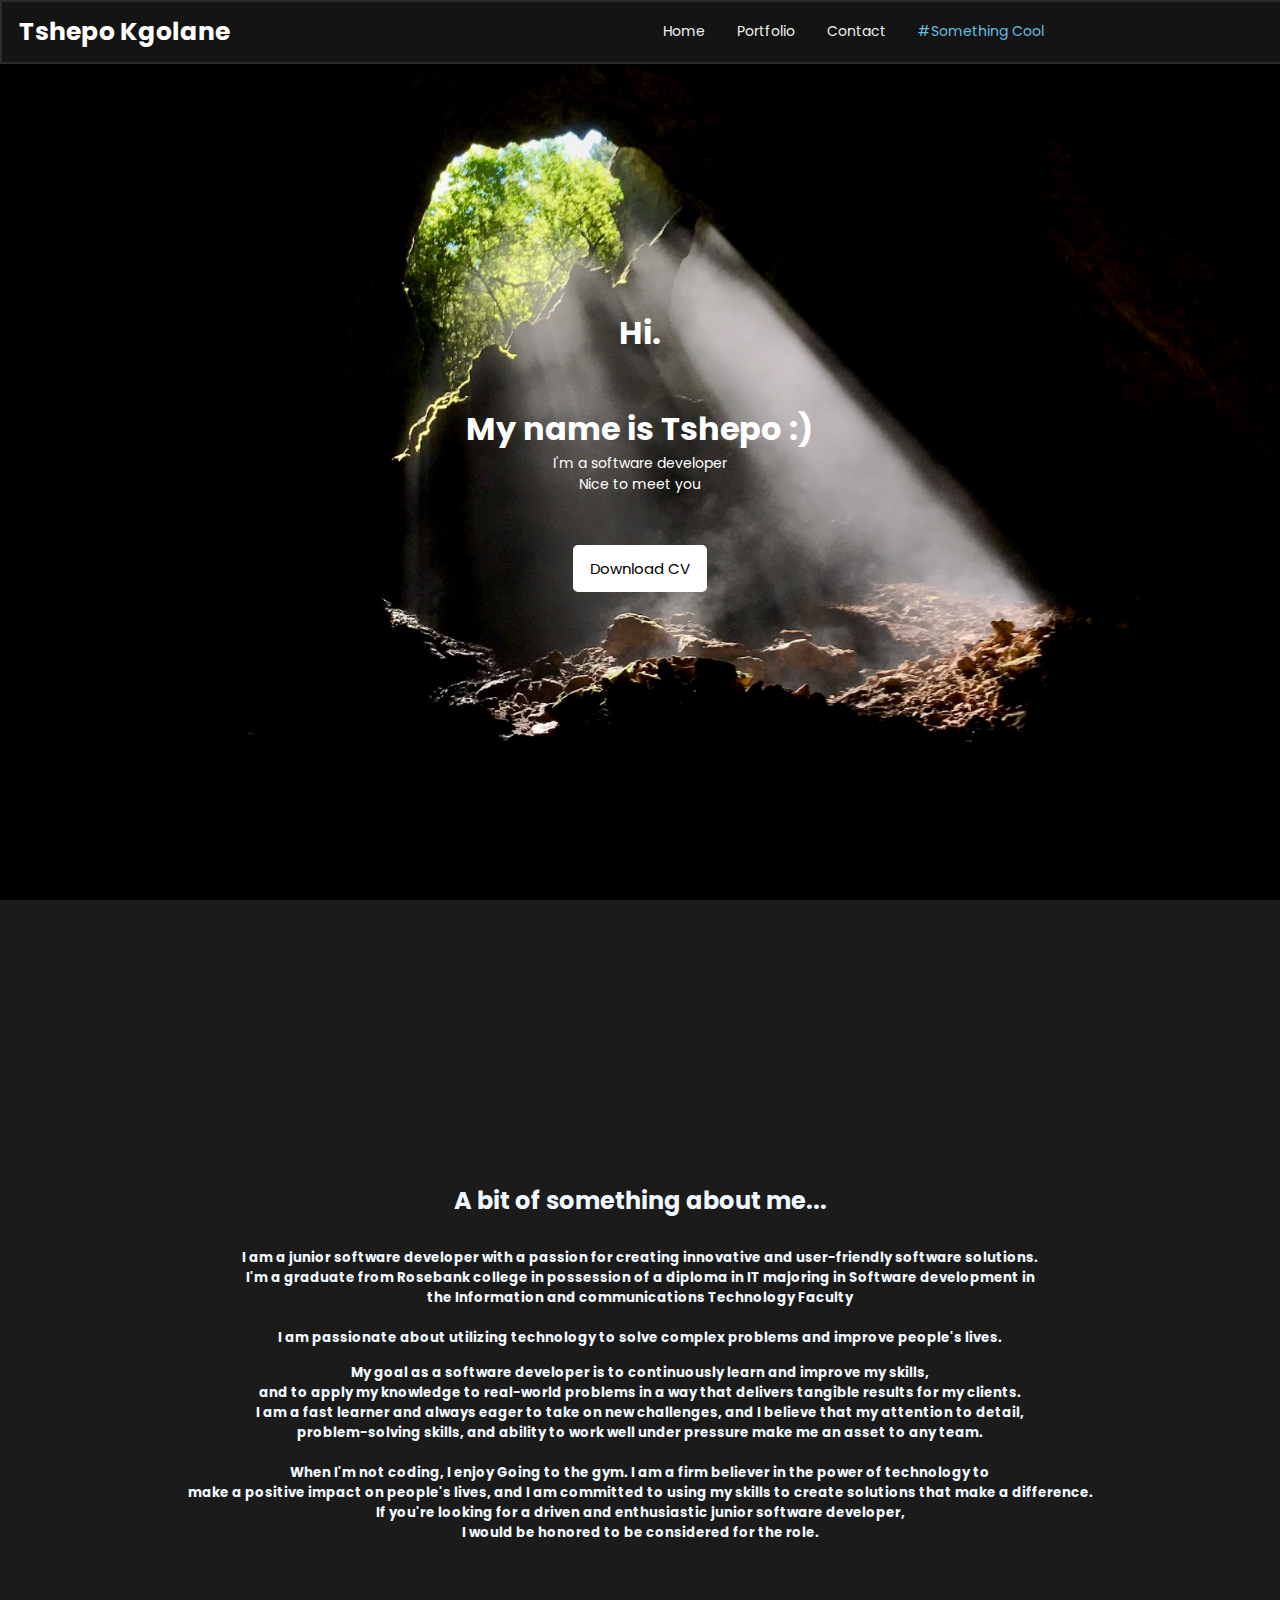
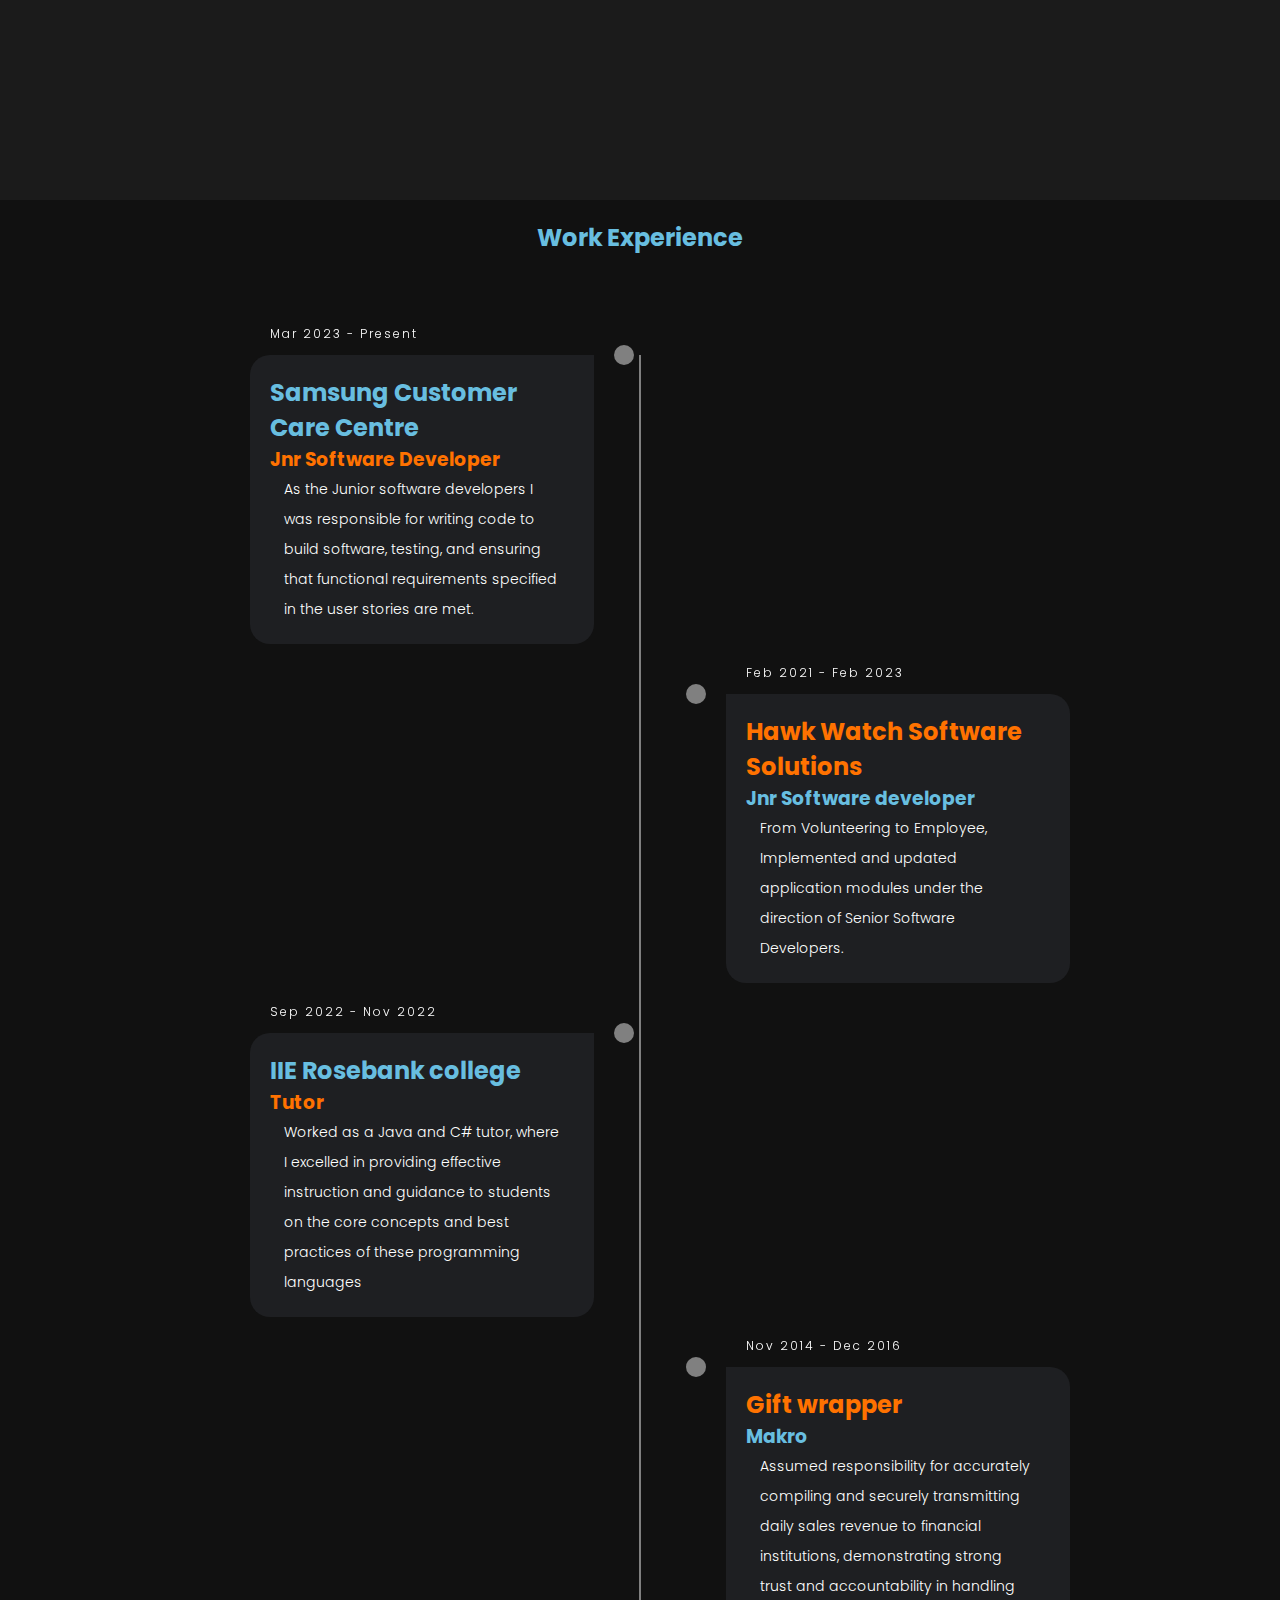
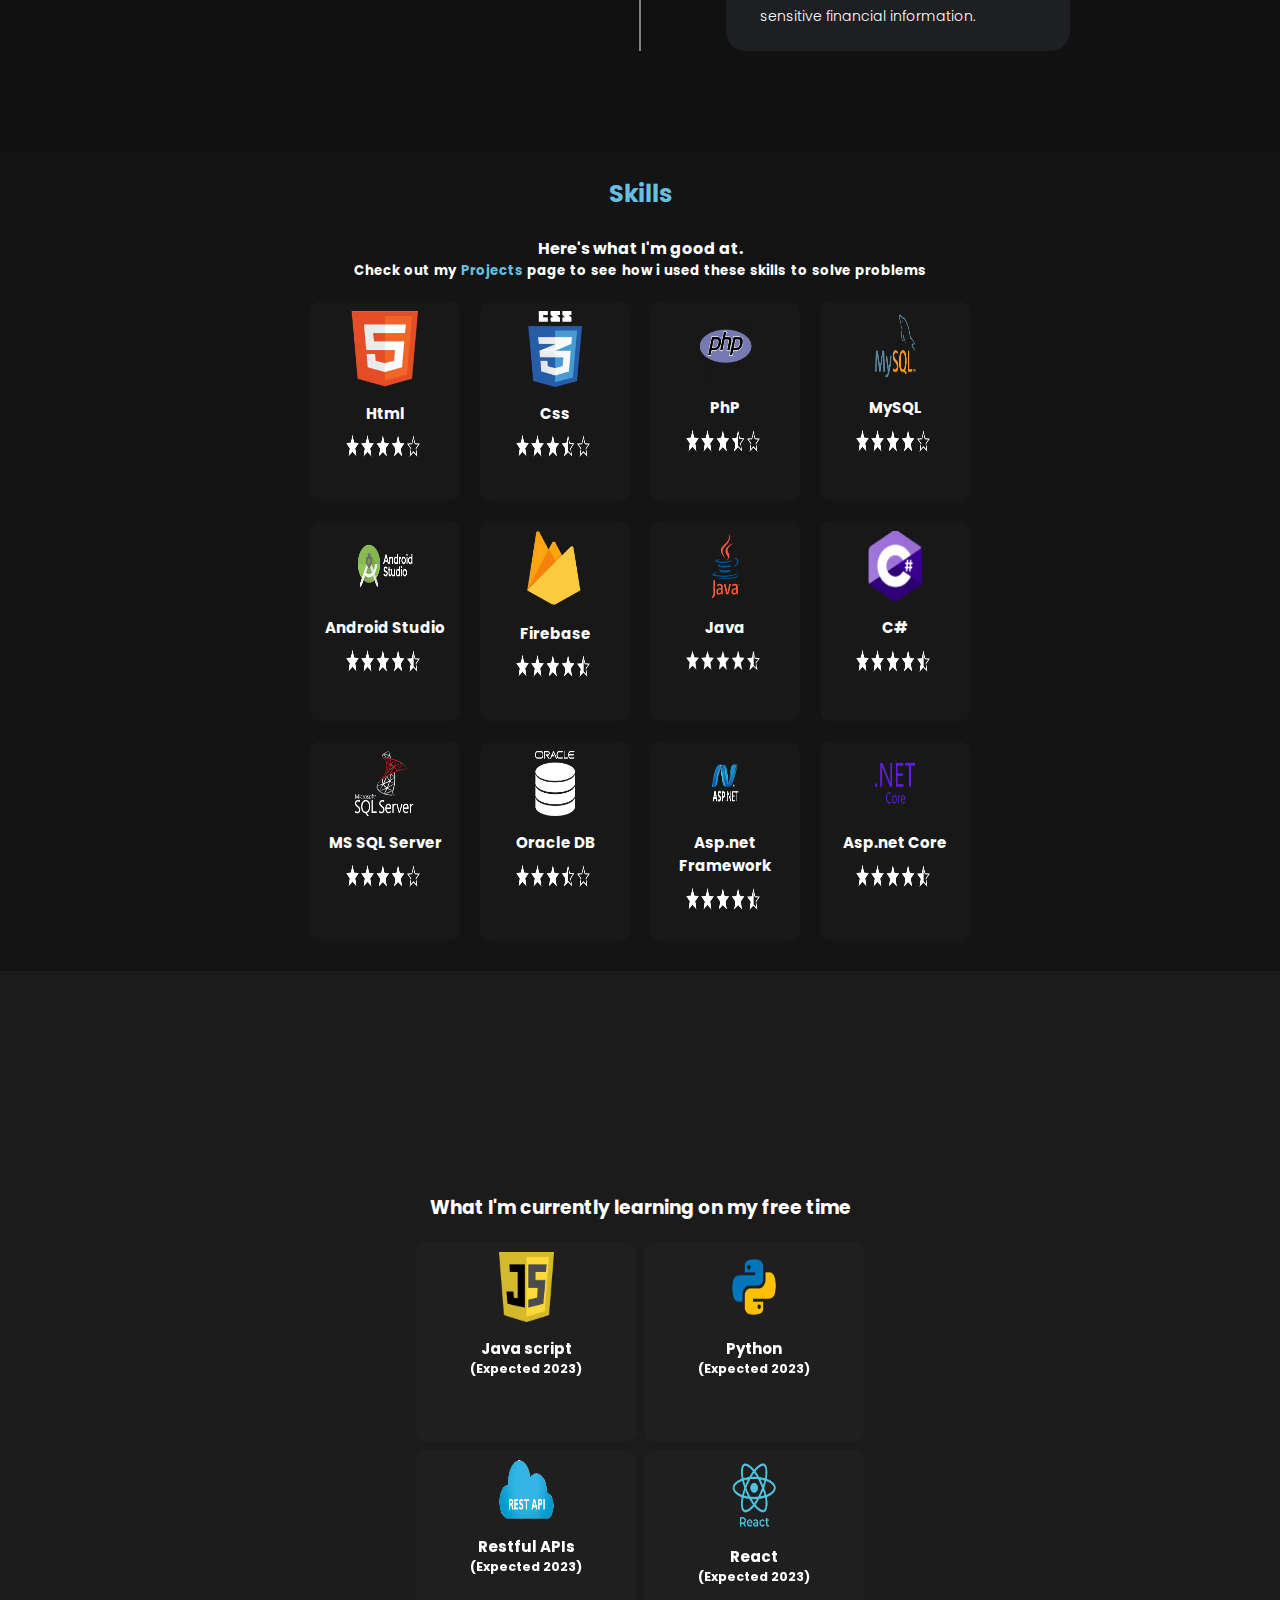
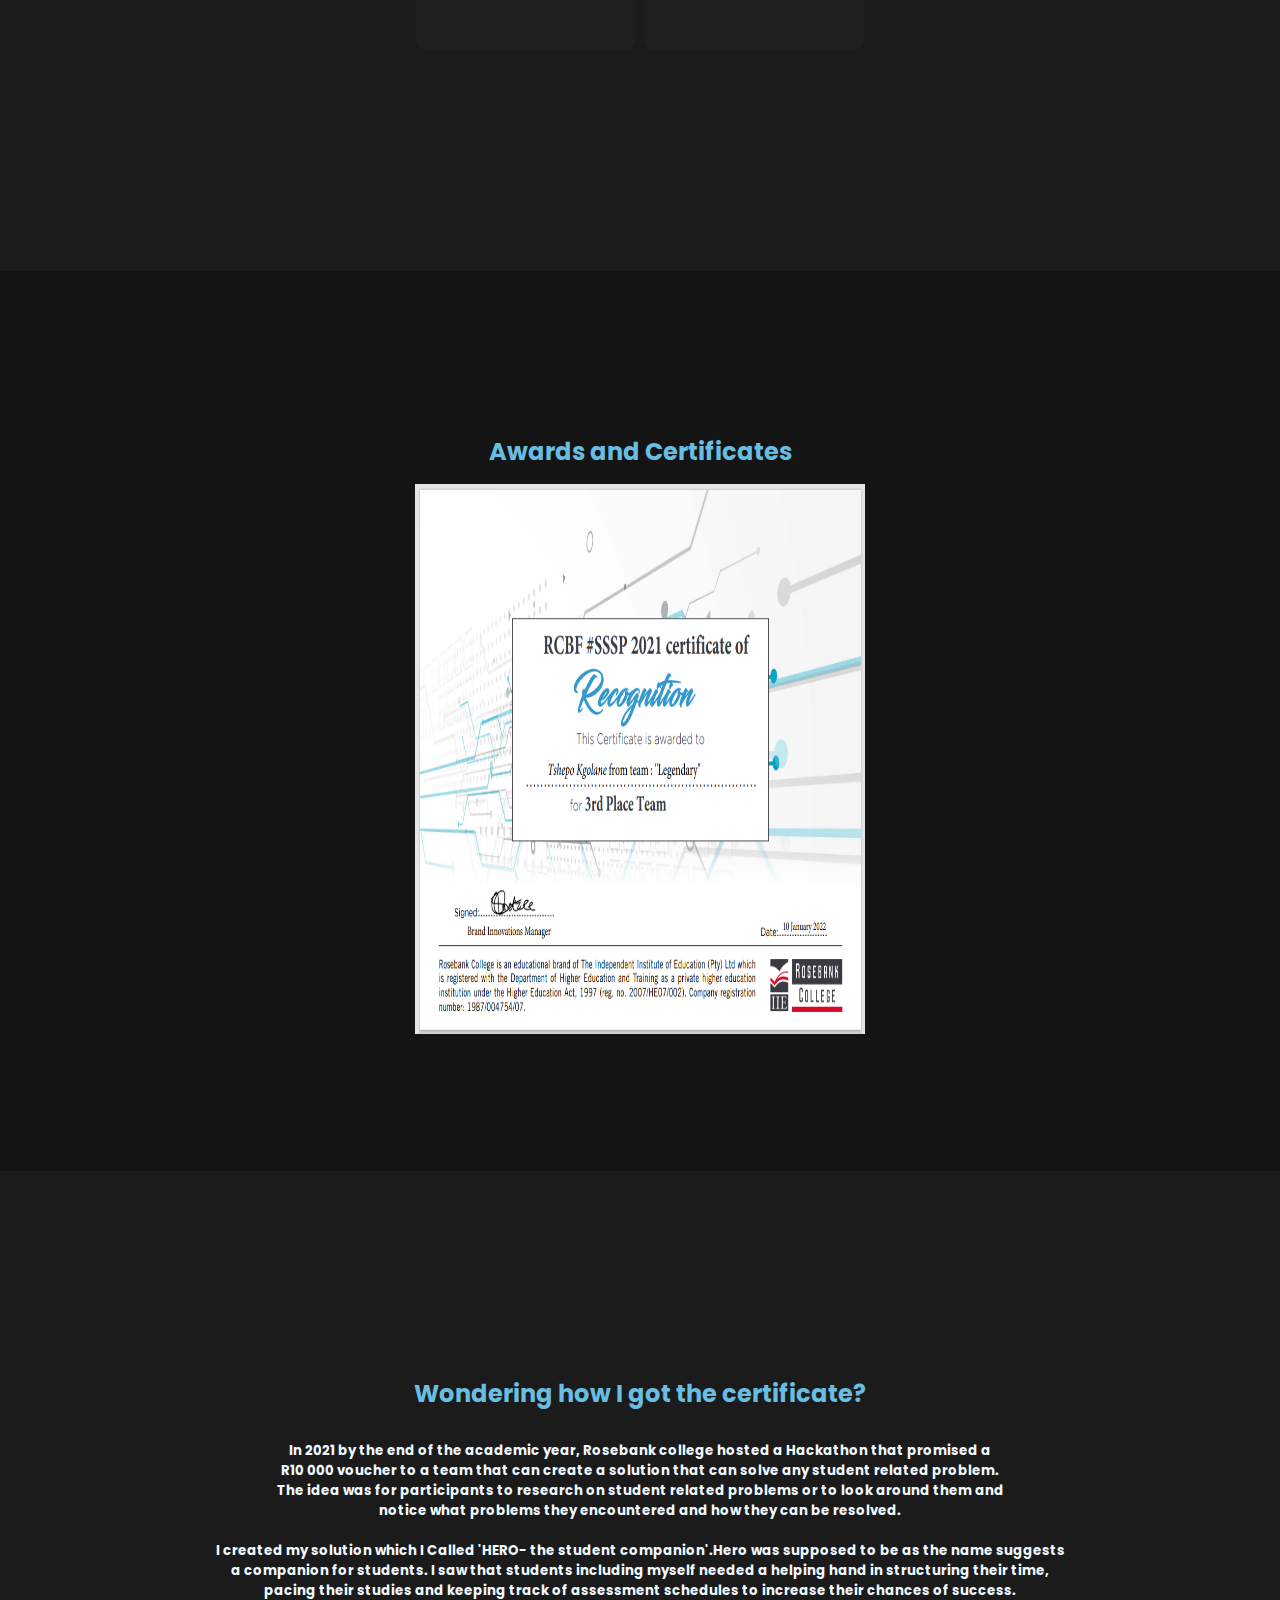
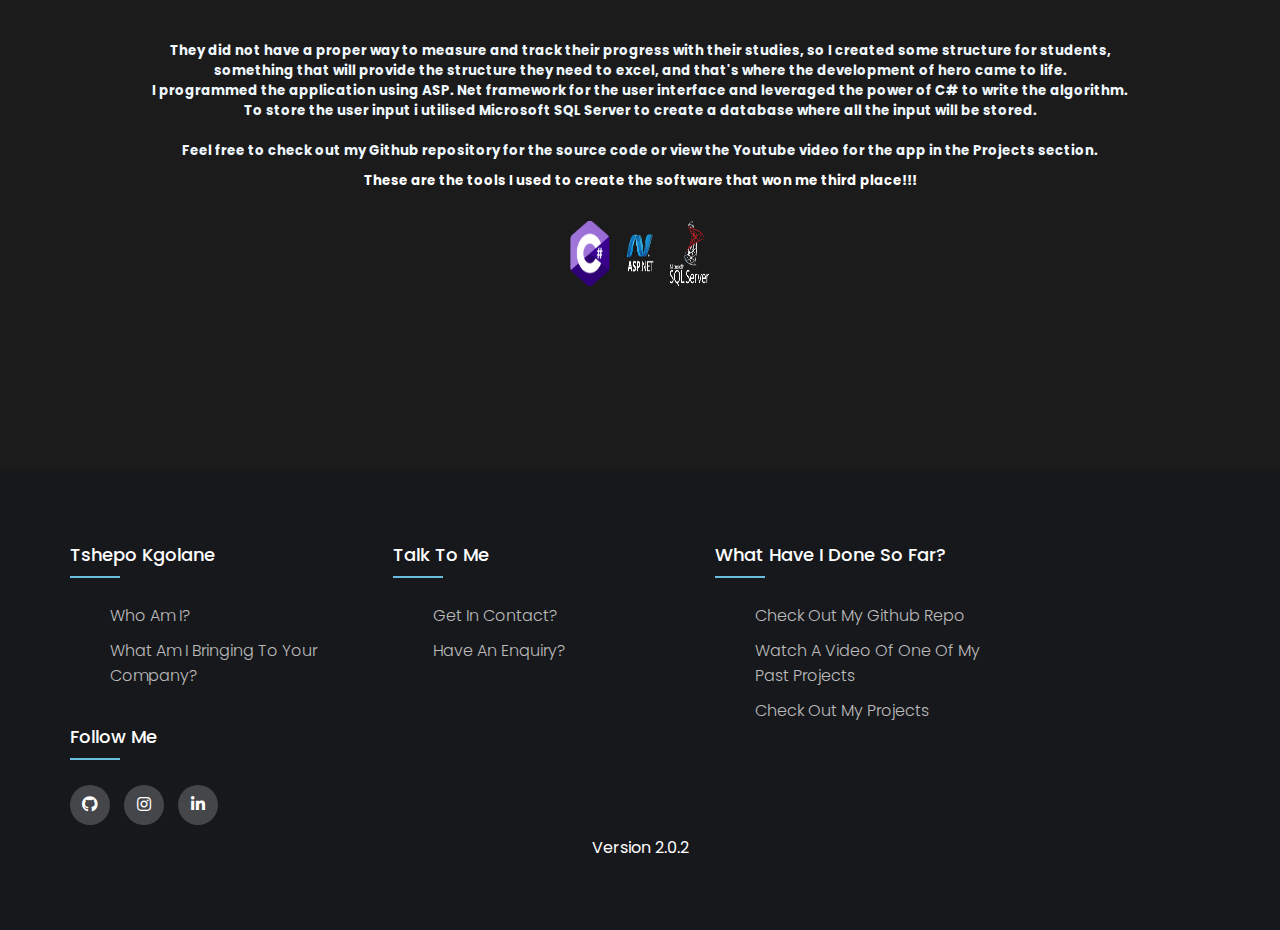
<file: index.html>
<!DOCTYPE html>
<html lang="en">

<head>
    <meta charset="UTF-8">
    <meta http-equiv="X-UA-Compatible" content="IE=edge">
    <link rel="stylesheet" href="style.css">
    <meta name="viewport" content="width=device-width, initial-scale=1.0">
    <link rel="stylesheet" href="https://cdnjs.cloudflare.com/ajax/libs/font-awesome/4.7.0/css/font-awesome.min.css">
    <script src="main.js"></script>
    <link rel="stylesheet" type="text/css" href="https://cdnjs.cloudflare.com/ajax/libs/font-awesome/5.15.1/css/all.min.css">
    <title>Tshepo Kgolane</title>
    <link rel="icon" href="images/icon.png">
    <style>
        @import url('https://fonts.googleapis.com/css2?family=Poppins:wght@700&display=swap');
    </style>
</head>

<body>

    <!-- Header-->
    <header>
        <div class="topnav" id="myTopnav">
            <div class="logo">
                <h4>Tshepo Kgolane</h4>
            </div>
            <div class="header-right">
                <a href="#ContainsIntro">Home</a>
                <a href="Projects.html">Portfolio</a>
                <a href="contacts.html">Contact</a>
                <a href="#ContainsCertificate" id="sumtingCool">#Something Cool</a>

                <a href="javascript:void(0);" class="icon" onclick="myFunction()">
                    <i class="fa fa-bars"></i>
                </a>
            </div>

        </div>
    </header>
    <div class="Father">
        <!-- The introduction-->
        <section id="ContainsIntro">
            <div class="IntroElements">
                <div id="introduction">
                    <h1>Hi.<br><br>My name is Tshepo :)</h1>
                    <p style="text-align: center;">I'm a software developer<br>
                        Nice to meet you</p>
                    </p>
                </div>
                <a href="contacts.html"
                    style="color: aliceblue; text-decoration: none; justify-content: center;display: flex;margin-top: 50px;">

                    <div class="ContactBtn">
                        Download CV
                    </div>
                </a>

            </div>


        </section>
        <!--The end of the introduction-->
        <!--The start of the about-->
        <section id="ContainsAbout">
            <div class="Bio">
                <div class="SectionTitle">
                    <h2>A bit of something about me...</h2>
                </div>
                <h5 style="margin-top: 15px; text-align: center;">
                    I am a junior software developer with a passion for
                    creating innovative and user-friendly software solutions.<br> I'm a graduate from Rosebank college
                    in possession
                    of a diploma in IT majoring in Software development in<br> the Information and communications
                    Technology Faculty
                    <br><br>I am passionate about
                    utilizing technology to solve complex problems and improve people's lives.<br>
                </h5>
                <h5 style="margin-top: 15px; text-align: center;">
                    My goal as a software developer is to continuously learn and improve my skills,<br>
                    and to apply my knowledge to real-world problems in a way that delivers tangible results for my
                    clients.<br>
                    I am a fast learner and always eager to take on new challenges, and I believe that my attention to
                    detail,<br>
                    problem-solving skills, and ability to work well under pressure make me an asset to any team.
                    <br><br>

                    When I'm not coding, I enjoy Going to the gym. I am a firm believer in the power of technology to
                    <br>
                    make a positive impact on people's lives, and I am committed to using my skills to create solutions
                    that make a difference.
                    <br>If you're looking for a driven and enthusiastic junior software developer,<br> I would be
                    honored to be considered for the role.
                </h5>
            </div>
        </section>
        <!--The end of the About-->
        <section class="XP">
            <h2 style="background-color: #111;text-align: center;padding-top: 20px; color: var(--shade);">Work Experience</h2>
            <div class="containerXP">
                <div class="timeline">
                  <ul>
                    <li>
                      <div class="timeline-content">
                        <h3 class="date">Mar 2023 - Present</h3>
                        <h2 class="titleSty">Samsung Customer Care Centre</h2>
                        <h3 class="titleSty2">Jnr Software Developer</h3>
                        <p> As the Junior software developers I was responsible for 
                            writing code to build software, testing, and ensuring
                             that functional requirements specified in the user stories are met.</p>
                      </div>
                    </li>
                    <li>
                      <div class="timeline-content">
                        <h3 class="date">Feb 2021 - Feb 2023</h3>
                        <h2 class="titleSty2">Hawk Watch Software Solutions</h2>
                        <h3 class="titleSty">Jnr Software developer</h3>
                        <p>From Volunteering to Employee, Implemented and updated 
                            application modules under the direction of Senior Software Developers.
                            </p>
                      </div>
                    </li>
                    <li>
                      <div class="timeline-content">
                        <h3 class="date">Sep 2022 - Nov 2022</h3>
                        <h2 class="titleSty">IIE Rosebank college</h2>
                        <h3 class="titleSty2">Tutor</h3>
                        <p>Worked as a Java and C# tutor, where I excelled in providing effective 
                        instruction and guidance to students on the core concepts and best 
                        practices of these programming languages</p>
                      </div>
                    </li>
                    <li>
                      <div class="timeline-content">
                        <h3 class="date">Nov 2014 - Dec 2016</h3>
                        <h2 class="titleSty2">Gift wrapper</h2>
                        <h3 class="titleSty">Makro</h3>
                        <p>Assumed responsibility for accurately compiling and securely transmitting
                            daily sales revenue to financial institutions, demonstrating strong 
                            trust and accountability in handling sensitive financial information.
                            </p>
                      </div>
                    </li>
                  </ul>
                </div>
              </div>
        </section>
        <!--The start of the skills-->
        <section id="ContainsSkills">
            <div class="wrapsSkillElements">
                <div class="SectionTitle">
                    <h2 style="color: var(--shade);">Skills</h2>
                </div>
                <div class="SkillsIntro" style="text-align: center; margin-top: 10px;">
                    <h4>Here's what I'm good at.</h4>
                </div>
                <div class="SkillsIntro" style="text-align: center;margin-bottom: 20px;word-spacing: 1.2px;">
                    <h5>Check out my <a href="Projects.html" style="color: var(--shade);text-decoration: none;">
                            Projects</a> page to see how i used these skills to solve problems</h5>
                </div>
                <!--Web dev cards-->
                <div class="cardsContainer">

                    <div class="card">
                        <div class="picture_2">
                            <img src="images/HTML5.png" alt="Html" width="50%" height="50%">
                        </div>
                        <div class="intro_2">
                            <h4>Html</h1>
                        </div>
                        <div class="picture"><img src="images/4star.png" alt="4 stars" width="80px" height="55px"></div>

                    </div>
                    <div class="card" onclick="">
                        <div class="picture_2"><img src="images/CSS3.png" alt="Css" width="50%" height="50%"></div>
                        <div class="intro_2">
                            <h4>Css</h1>
                        </div>
                        <div class="picture"><img src="images/3Half.png" alt="4 stars" width="80px" height="55px"></div>

                    </div>
                    <div class="card">
                        <div class="picture_2">
                            <img src="images/php.png" alt="Php" width="55px" height="70px">
                        </div>
                        <div class="intro_2">
                            <h4>PhP</h4>
                        </div>
                        <div class="picture"><img src="images/3Half.png" alt="4 stars" width="80px" height="55px"></div>

                    </div>
                    <div class="card">
                        <div class="picture_2">
                            <img src="images/mysql.png" alt="Php" width="65px" height="70px">
                        </div>
                        <div class="intro_2">
                            <h4>MySQL</h4>
                        </div>
                        <div class="picture"><img src="images/4star.png" alt="4 stars" width="80px" height="55px"></div>

                    </div>
                    <div class="card">
                        <div class="picture_2">
                            <img src="images/android.png" alt="Php" width="65px" height="70px">
                        </div>
                        <div class="intro_2">
                            <h4>Android Studio</h4>
                        </div>
                        <div class="picture"><img src="images/4Halfstar.png" alt="4 stars" width="80px" height="55px">
                        </div>

                    </div>
                    <div class="card">
                        <div class="picture_2">
                            <img src="images/fire.png" alt="Php" width="50%" height="50%">
                        </div>
                        <div class="intro_2">
                            <h4>Firebase</h4>
                        </div>
                        <div class="picture"><img src="images/4Halfstar.png" alt="4 stars" width="80px" height="55px">
                        </div>

                    </div>

                    <div class="card">
                        <div class="picture_2"><img src="images/java.png" alt="Shinning diamond" width="55px"
                                height="70px"></div>
                        <div class="intro_2">
                            <h4>Java</h1>
                        </div>
                        <div class="picture"><img src="images/4Halfstar.png" alt="4 stars" width="80px" height="50px">
                        </div>

                    </div>
                    <div class="card" onclick="">
                        <div class="picture_2"><img src="images/Csh.png" alt="Shinning diamond" width="55px"
                                height="70px"></div>
                        <div class="intro_2">
                            <h4>C#</h1>
                        </div>
                        <div class="picture"><img src="images/4Halfstar.png" alt="4 stars" width="80px" height="55px">
                        </div>

                    </div>
                    <div class="card">
                        <div class="picture_2">
                            <img src="images/msSql.png" alt="Shinning diamond" width="60px" height="65px">
                        </div>
                        <div class="intro_2">
                            <h4>MS SQL Server</h4>
                        </div>
                        <div class="picture"><img src="images/4star.png" alt="4 stars" width="80px" height="55px"></div>

                    </div>
                    <div class="card">
                        <div class="picture_2">
                            <img src="images/oracleDB.png" alt="Shinning diamond" width="40px" height="65px">
                        </div>
                        <div class="intro_2">
                            <h4>Oracle DB</h4>
                        </div>
                        <div class="picture"><img src="images/3Half.png" alt="4 stars" width="80px" height="55px"></div>

                    </div>
                    <div class="card">
                        <div class="picture_2">
                            <img src="images/asp.png" alt="Shinning diamond" width="40px" height="65px">
                        </div>
                        <div class="intro_2">
                            <h4>Asp.net Framework</h4>
                        </div>
                        <div class="picture"><img src="images/4Halfstar.png" alt="4 stars" width="80px" height="55px">
                        </div>

                    </div>
                    <div class="card">
                        <div class="picture_2">
                            <img src="images/dot-net-core.png" alt="Shinning diamond" width="40px" height="65px">
                        </div>
                        <div class="intro_2">
                            <h4>Asp.net Core</h4>
                        </div>
                        <div class="picture"><img src="images/4Halfstar.png" alt="4 stars" width="80px" height="55px">
                        </div>

                    </div>
                </div>
                <!--Database cards-->

            </div>
    </div>
    </div>

    </section>
    <!-- End Of skills-->
    <!-- skills being learnt-->
    <section class="WhatImLearning">
        <div class="IsLearnt">
            <h3 style="text-align: center; margin-bottom: 20px;">What I'm currently learning on my free time</h3>
            <div id="hoverCards">

                <div id="Cards">
                    <div class="Card3">
                        <div class="picture_2"><img src="images/js.png" alt="Shinning diamond" width="55px"
                                height="70px"></div>
                        <div class="intro_2">
                            <h4>Java script</h1>
                                <h5>(Expected 2023)</h5>
                        </div>
                    </div>
                    <div class="Card3">
                        <div class="picture_2"><img src="images/python.png" alt="Shinning diamond" width="55px"
                                height="70px"></div>
                        <div class="intro_2">
                            <h4>Python</h1>
                                <h5>(Expected 2023)</h5>
                        </div>
                    </div>
                    <div class="Card3">
                        <div class="picture_2"><img src="images/aws.png" alt="Shinning diamond" width="55px"
                                height="60px"></div>
                        <div class="intro_2">
                            <h4>Restful APIs</h1>
                                <h5>(Expected 2023)</h5>
                        </div>
                    </div>
                    <div class="Card3">
                        <div class="picture_2"><img src="images/react.png" alt="Shinning diamond" width="55px"
                                height="70px"></div>
                        <div class="intro_2">
                            <h4>React</h1>
                                <h5>(Expected 2023)</h5>
                        </div>
                    </div>



                </div>
            </div>
        </div>


    </section>


    <!-- Certificate starts-->

    <section id="ContainsCertificate">
        <div class="AwardsContainer">
            <div class="SectionTitle">
                <h2 style="color: var(--shade);">Awards and Certificates</h2>
            </div>
            <div>
                <img id="Certificate" src="images/HackathonImg.png" alt="Code" width="450px" height="550px">
            </div>
        </div>

    </section>
    <section id="ExplainsCertificate">
        <div class="ContainsExplainantion">
            <div class="SectionTitle">
                <h2 style="color: var(--shade);">Wondering how I got the certificate?</h2>
            </div>

            <div class="Bio">

                <h5 style="margin-top: 15px; text-align: center;">

                    In 2021 by the end of the academic year, Rosebank college hosted a Hackathon that promised a<br>
                    R10 000 voucher to a team that can create a solution that can solve any student related problem.<br>
                    The idea was for participants to research on student related problems or to look around them and<br>
                    notice what problems they encountered and how they can be resolved.
                    <br><br>
                    I created my solution which I Called 'HERO- the student companion'.Hero was supposed to be as the
                    name suggests<br>
                    a companion for students. I saw that students including myself needed a helping hand in structuring
                    their time,<br>
                    pacing their studies and keeping track of assessment schedules to increase their chances of
                    success.<br>
                    <br><br>
                    They did not have a proper way to measure and track their progress with their studies, so I created
                    some structure for students,<br>
                    something that will provide the structure they need to excel, and that's where the development of
                    hero came to life.<br>

                    I programmed the application using ASP. Net framework for the user interface and leveraged the power
                    of C# to write the algorithm.<br>
                    To store the user input i utilised Microsoft SQL Server to create a database where all the input
                    will be stored.<br><br>
                    Feel free to check out my Github repository for the source code or view the Youtube video for the
                    app in the Projects section.<br>

                </h5>

            </div>
            <h5 style="text-align: center; margin-bottom: 20px; margin-top: 10px;">These are the tools I used to create
                the software that won me third place!!!</h5>

            <div class="UsedTools">
                <div class="ToolsCard">
                    <div class="picture_2">
                        <img src="images/Csh.png" alt="Shinning diamond" width="40px" height="65px">
                    </div>

                </div>
                <div class="ToolsCard">
                    <div class="picture_2">
                        <img src="images/asp.png" alt="Shinning diamond" width="40px" height="65px">
                    </div>

                </div>
                <div styele="ToolsCard">
                    <div class="picture_2">
                        <img src="images/msSql.png" alt="Shinning diamond" width="40px" height="65px">
                    </div>

                </div>
            </div>
        </div>
    </section>

</div>
<section>
    <footer class="footer">
        <div class="FooterContainer">
            <div class="FooterRow">
                <div class="footer-col">
                    <h4>Tshepo Kgolane</h4>
                    <ul>
                        <li><a href="#ContainsAbout">Who am I?</a></li>
                        <li><a href="#ContainsSkills">What am I bringing to your company?</a></li>

                    </ul>
                </div>
                <div class="footer-col">
                    <h4>Talk to Me</h4>
                    <ul>
                        <li><a href="contacts.html">Get in Contact?</a></li>
                        <li><a href="contacts.html">Have an Enquiry?</a></li>
                        
                        
                    </ul>
                </div>
                <div class="footer-col">
                    <h4>What have I done so far?</h4>
                    
                    <ul>
                        <li><a href="https://github.com/TshepoKgolane" target="_blank">Check out my github repo</a></li>
                        <li><a href="https://www.youtube.com/@tshepokgolane" target="_blank">Watch a video of one of my past projects</a></li>
                        <li><a href="Projects.html">Check out my Projects</a></li>
                        
                    </ul>
                </div>
                <div class="footer-col">
                    <h4>follow Me</h4>
                    <div class="social-links">
                        <a href="https://github.com/TshepoKgolane" target="_blank"><i class="fab fa-github"></i></a>
                        <a href="https://instagram.com/legendary.vx?igshield=ZDdkNTZiNTM="target="_blank"><i class="fab fa-instagram"></i></a>
                        <a href="https://www.linkedin.com/in/legendary-kgolane-9825a6257" target="_blank"><i class="fab fa-linkedin-in"></i></a>
                    </div>
                </div>
            </div>
        </div>
        <div class="CurrentVersion" style="text-align: center;">Version 2.0.2</div>
   </footer>
</section>
</body>

</html>
</file>
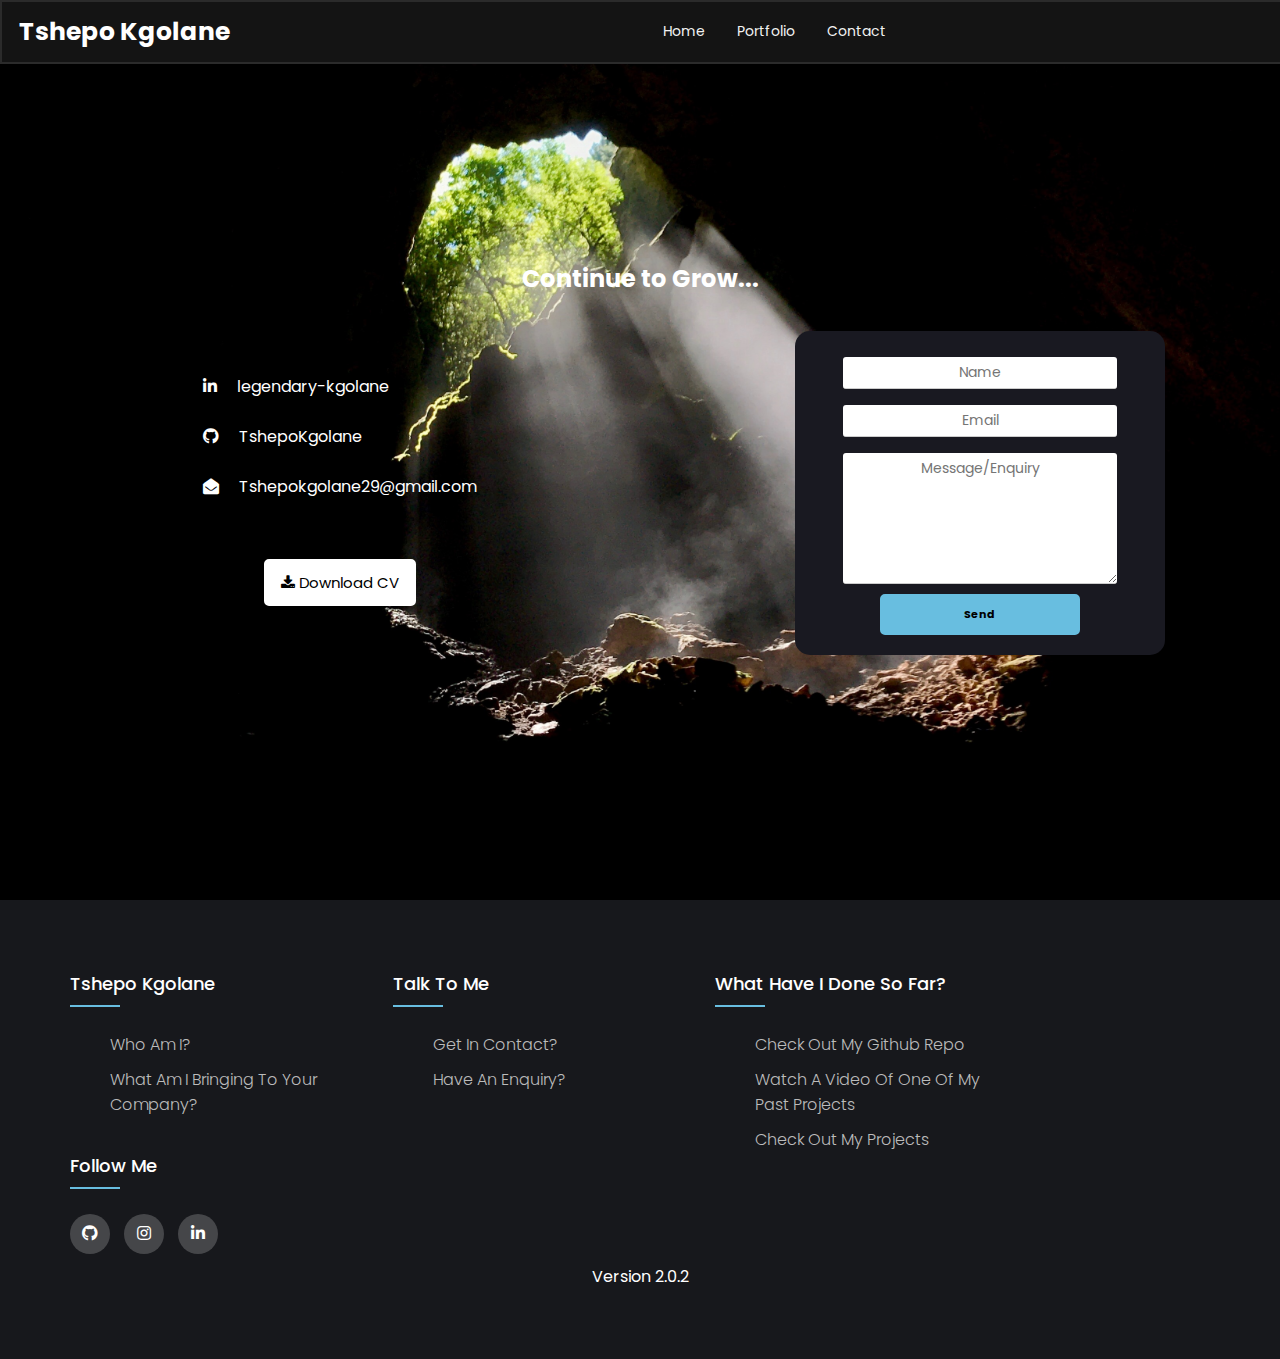
<file: contacts.html>
<!DOCTYPE html>
<html lang="en">

<head>
    <meta charset="UTF-8">
    <meta http-equiv="X-UA-Compatible" content="IE=edge">
    <meta name="viewport" content="width=device-width, initial-scale=1.0">
    <link rel="stylesheet" href="style.css">
    <link rel="stylesheet" type="text/css" href="https://cdnjs.cloudflare.com/ajax/libs/font-awesome/5.15.1/css/all.min.css">
    <script src="main.js"></script>
    <link rel="stylesheet" href="https://cdnjs.cloudflare.com/ajax/libs/font-awesome/4.7.0/css/font-awesome.min.css">
    <title>Contacts</title>
    <link rel="icon" href="images/icon.png">
    <style>
        @import url('https://fonts.googleapis.com/css2?family=Poppins:wght@700&display=swap');
    </style>
</head>

<body>
    <div class="topnav" id="myTopnav">
        <div class="logo">Tshepo Kgolane</div>
        <div class="header-right">
            <a href="index.html">Home</a>
            <a href="Projects.html">Portfolio</a>
            <a href="#hello">Contact</a>

            <a href="javascript:void(0);" class="icon" onclick="myFunction()">
                <i class="fa fa-bars"></i>
            </a>
        </div>

    </div>
    <!--The Father ;) -->
    <div id="hello"></div>
    <div class="father">
        <!--Contact card-->
        <div class="secondFather">

        
        <section class="containsContact">
            <div style="width: 100%;">
                <h2 style=" color: white; text-align: center;margin: 15px;">
                    Continue to Grow...</h2>

                <div class="holder">
                    <div class="insideHolder">
                        <div style="display: inline;">
                            <div class="socialIcons">
                                <div class="linkNames">
                                    <a href="https://www.linkedin.com/in/legendary-kgolane-9825a6257" target="_blank">
                                        <i class="fab fa-linkedin-in"></i>
                                    </a>
                                </div>
                                <div class="linkNames">
                                    <a href="https://www.linkedin.com/in/legendary-kgolane-9825a6257" target="_blank">
                                        legendary-kgolane
                                    </a>
                                </div>

                            </div>
                            <div class="socialIcons">
                                <div class="linkNames">
                                    <a href="https://github.com/TshepoKgolane" target="_blank">
                                        <i class="fab fa-github"></i>
                                    </a>
                                </div>
                                <div class="linkNames">
                                    <a href="https://github.com/TshepoKgolane" target="_blank">
                                        TshepoKgolane
                                    </a>
                                </div>

                            </div>
                            <div class="socialIcons">
                                <div class="linkNames">
                                    <a href="https://gmail.com/TshepoKgolane">
                                        <i class="fa fa-envelope-open" aria-hidden="true"></i>
                                    </a>
                                </div>
                                <div class="linkNames">
                                    Tshepokgolane29@gmail.com
                                </div>
                            </div>
                            <a href="Docs/CV - Tshepo.pdf" download='Tshepo-Kgolane-CV'
                                style="color: aliceblue; text-decoration: none; justify-content: center;display: flex;margin-top: 50px;">

                                <div class="ContactBtn">
                                    <i class="fa fa-download" aria-hidden="true"></i> Download CV
                                </div>
                            </a>
                        </div>

                    </div>
                    <div class="insideHolder">
                        <form class="contact-form" action="https://formspree.io/f/xnqyznry" method="POST">
                        <input type="text" name="Name" placeholder="Name" required>
                        <input type="email" name="Email" placeholder="Email" required>
                        <textarea placeholder="Message/Enquiry" name="Message" required></textarea>
                        <button type="submit">Send</button>
                    </form>
                    </div>
                    

                </div>


            </div>
        </section>
    </div>
       


    </div>
    <section>
        <footer class="footer">
            <div class="FooterContainer">
                <div class="FooterRow">
                    <div class="footer-col">
                        <h4>Tshepo Kgolane</h4>
                        <ul>
                            <li><a href="#ContainsAbout">Who am I?</a></li>
                            <li><a href="index.html">What am I bringing to your company?</a></li>
    
                        </ul>
                    </div>
                    <div class="footer-col">
                        <h4>Talk to Me</h4>
                        <ul>
                            <li><a href="contacts.html">Get in Contact?</a></li>
                            <li><a href="contacts.html">Have an Enquiry?</a></li>
                            
                            
                        </ul>
                    </div>
                    <div class="footer-col">
                        <h4>What have I done so far?</h4>
                        
                        <ul>
                            <li><a href="https://github.com/TshepoKgolane" target="_blank">Check out my github repo</a></li>
                            <li><a href="https://www.youtube.com/@tshepokgolane" target="_blank">Watch a video of one of my past projects</a></li>
                            <li><a href="Projects.html">Check out my Projects</a></li>
                            
                        </ul>
                    </div>
                    <div class="footer-col">
                        <h4>follow Me</h4>
                        <div class="social-links">
                            <a href="https://github.com/TshepoKgolane" target="_blank"><i class="fab fa-github"></i></a>
                            <a href="https://instagram.com/legendary.vx?igshield=ZDdkNTZiNTM="target="_blank"><i class="fab fa-instagram"></i></a>
                            <a href="https://www.linkedin.com/in/legendary-kgolane-9825a6257" target="_blank"><i class="fab fa-linkedin-in"></i></a>
                        </div>
                    </div>
                </div>
            </div>
            <div class="CurrentVersion" style="text-align: center;">Version 2.0.2</div>
       </footer>
    </section>
</body>

</html>
</file>
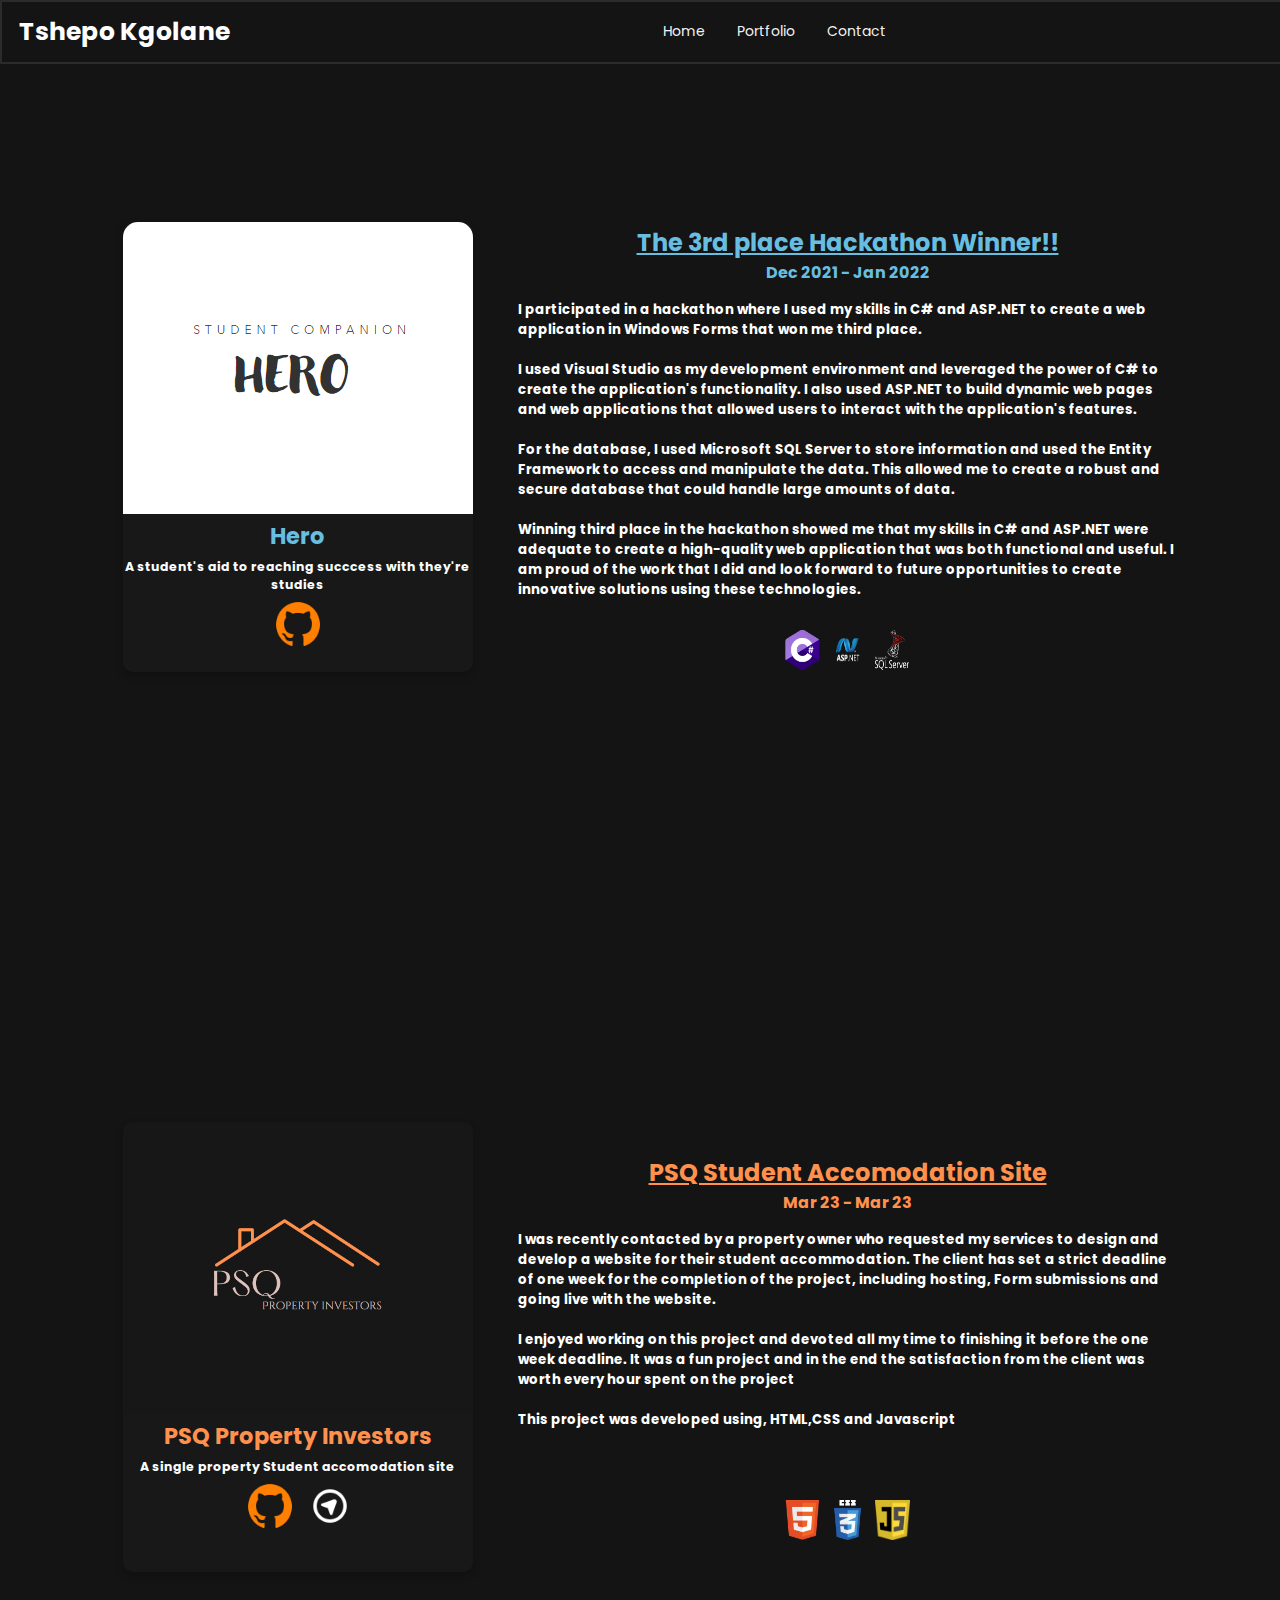
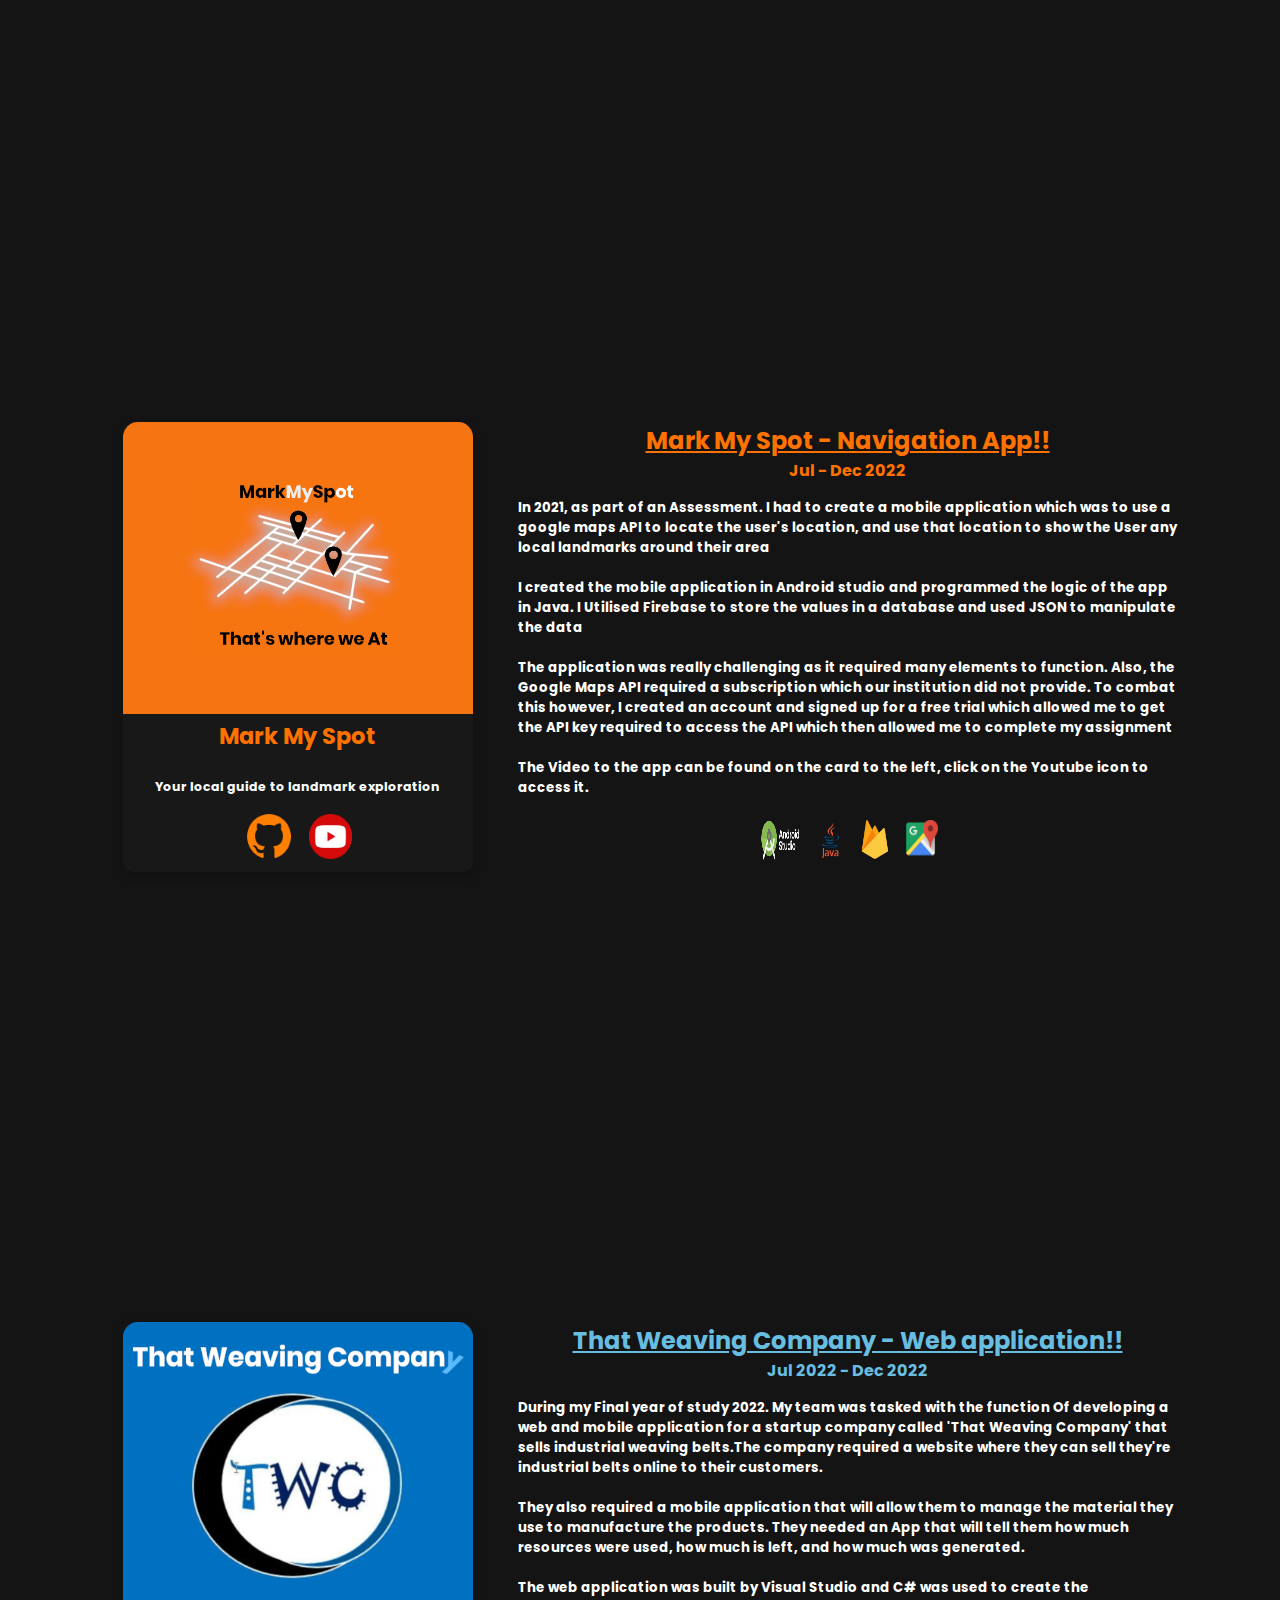
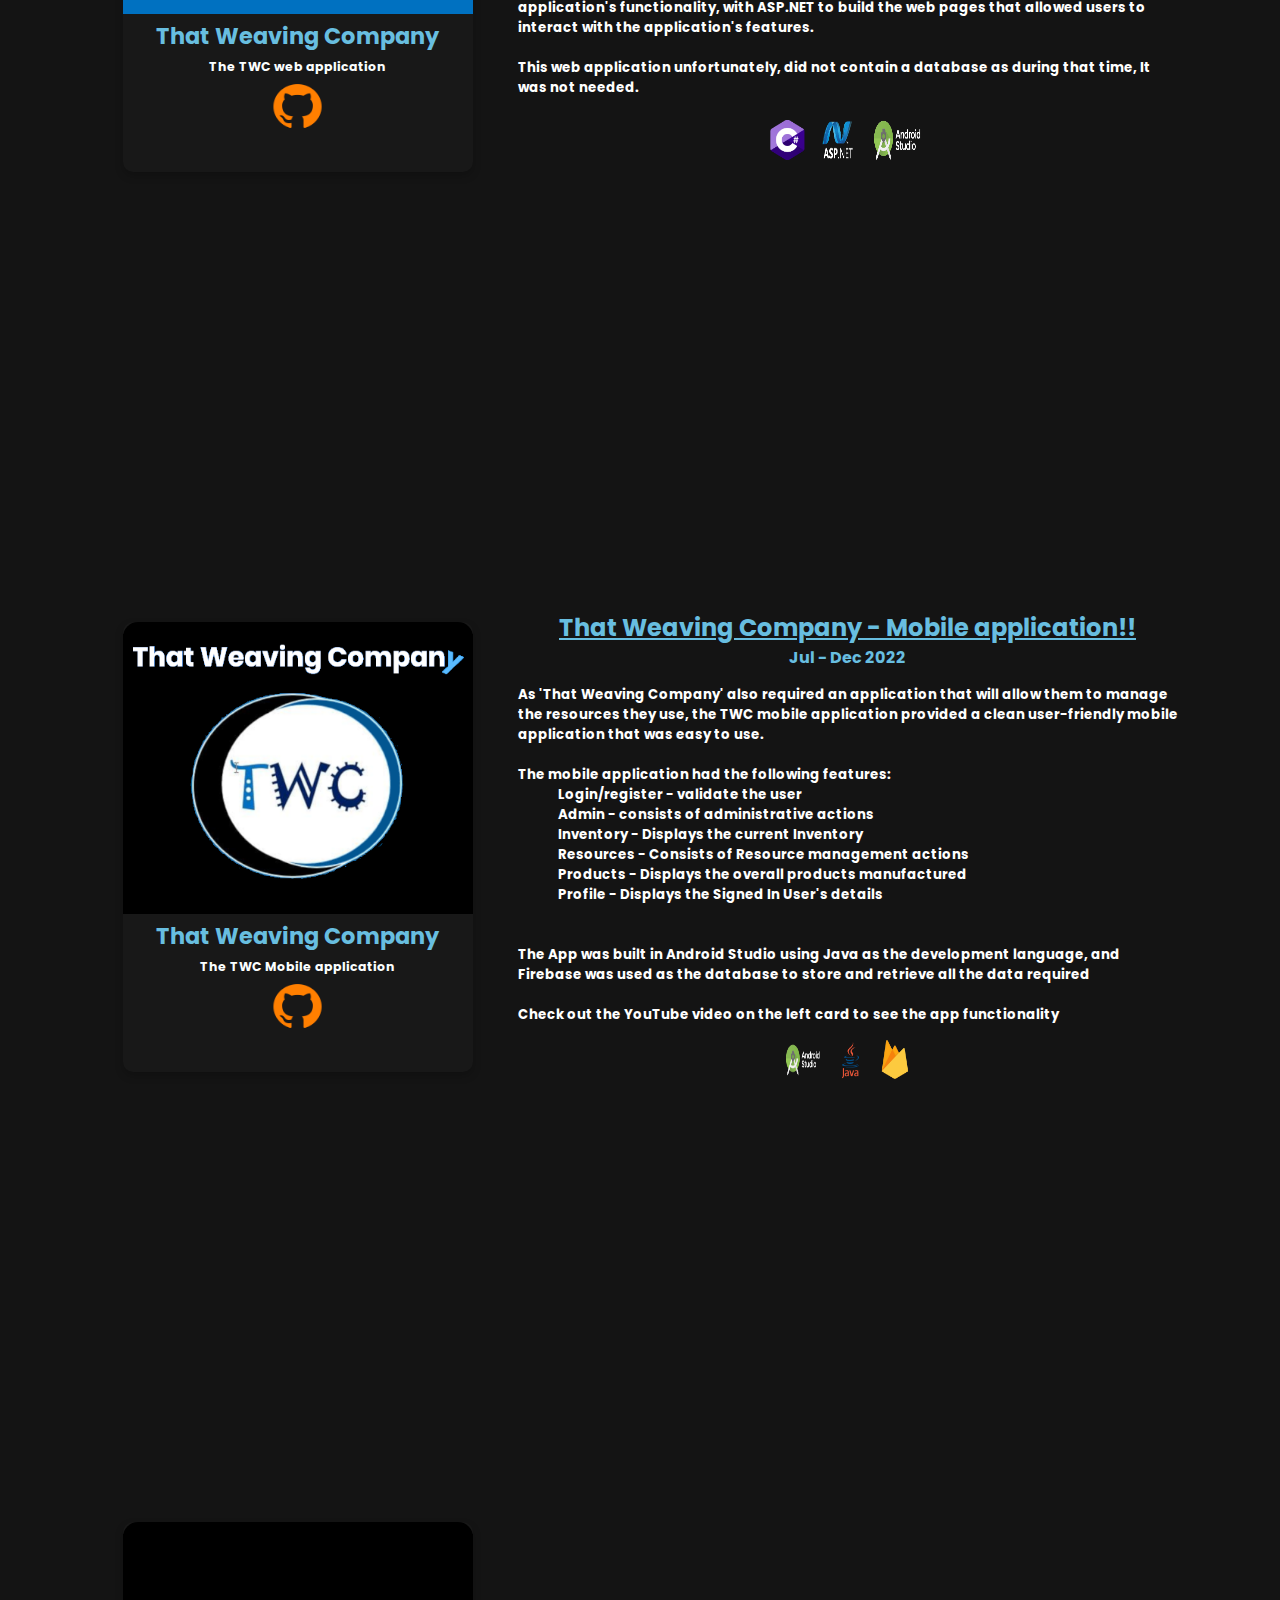
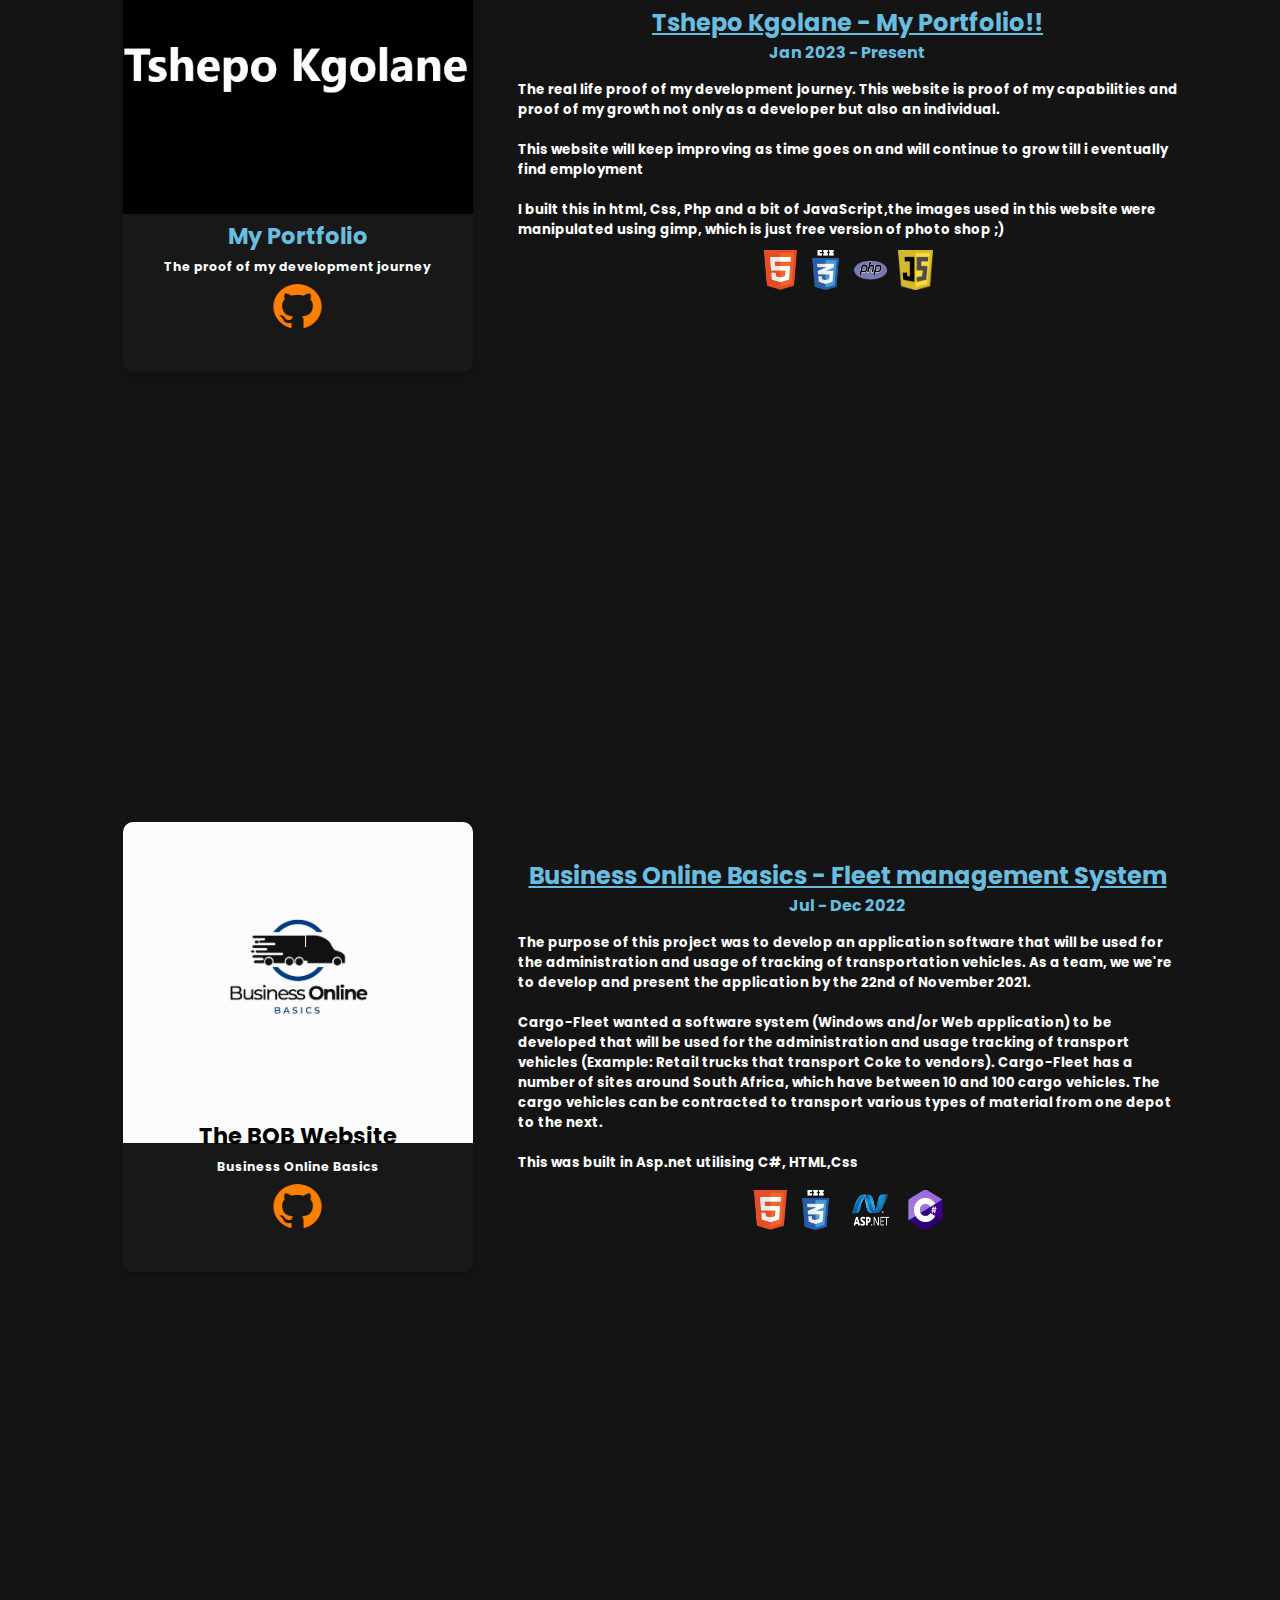
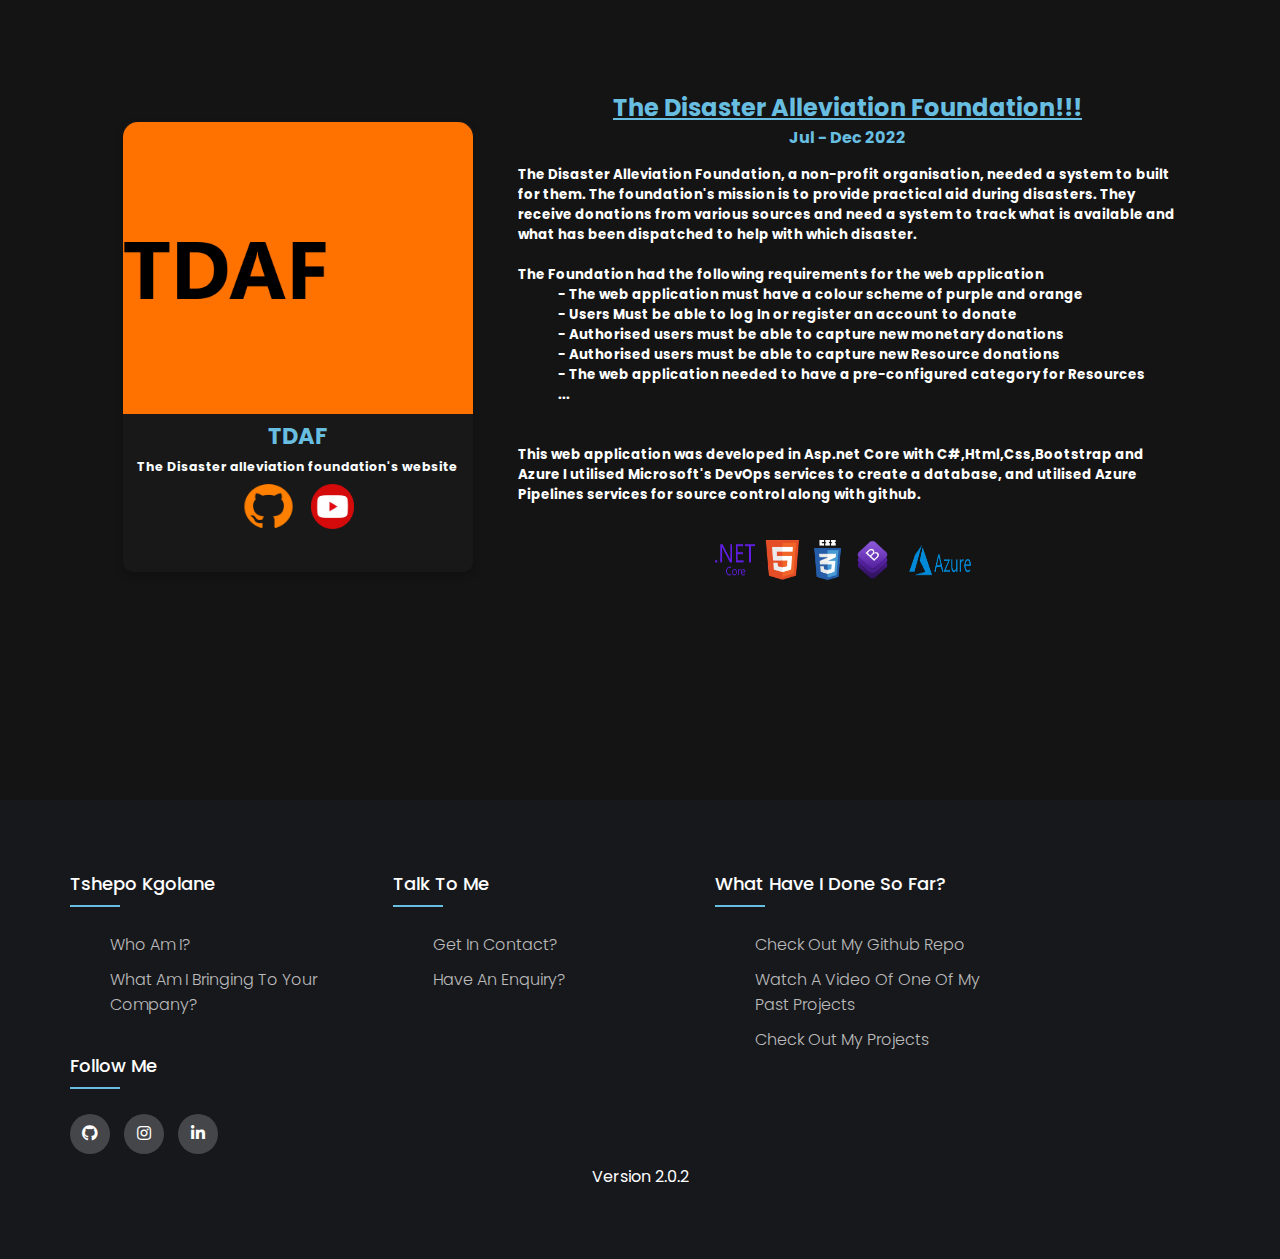
<file: Projects.html>
<!DOCTYPE html>
<html lang="en">

<head>
    <meta charset="UTF-8">
    <meta http-equiv="X-UA-Compatible" content="IE=edge">
    <meta name="viewport" content="width=device-width, initial-scale=1.0">
    <link rel="stylesheet" href="style.css">
    <title>Tshepo Kgolane</title>
    <script src="main.js"></script>
    <link rel="stylesheet" href="https://cdnjs.cloudflare.com/ajax/libs/font-awesome/4.7.0/css/font-awesome.min.css">
    <link rel="stylesheet" type="text/css"
        href="https://cdnjs.cloudflare.com/ajax/libs/font-awesome/5.15.1/css/all.min.css">
    <link rel="icon" href="images/icon.png">
    <title>Projects</title>
    <style>
        @import url('https://fonts.googleapis.com/css2?family=Poppins:wght@700&display=swap');
    </style>

</head>

<body><!--Header-->
    <div class="topnav" id="myTopnav">
        <div class="logo">Tshepo Kgolane</div>
        <div class="header-right">
            <a href="index.html">Home</a>
            <a href="#Projects1">Portfolio</a>
            <a href="contacts.html">Contact</a>

            <a href="javascript:void(0);" class="icon" onclick="myFunction()">
                <i class="fa fa-bars"></i>
            </a>
        </div>

    </div>
    <!--Parent Div for all pages-->
    <div class="Father">
        <!--Hero -->
        <section id="Projects1">
            <div class="holder">
                <div class="C-Card">
                    <div class="Pcard">
                        <div class="picture_3" style="background-color: white;">
                            <img src="/images/hero.png" alt="Html">
                        </div>
                        <div class="Pinfo">
                            <div class="intro_3">
                                <h2 style="color: var(--shade);">Hero</h2>
                                <h5 style="margin-top: 5px; ">A student's aid to reaching succcess with
                                    they're
                                    studies</h5>
                            </div>
                            <div class="iconsDisplay">

                                <a href="https://github.com/TshepoKgolane/Hero-HackathonApplication">
                                    <img src="images/github.png" alt="Github" width="50px" height="100%">
                                </a>
                                <!--
                                <a href="">
                                    <img src="images/youtubeLogo.png" alt="Youtube" width="43px" height="45px">

                                </a>
                                    -->

                            </div>
                        </div>
                    </div>
                </div>

                <div class="ProjectDescription">
                    <div>
                        <h2 style="color: var(--shade); text-align: center;text-decoration: underline;">The 3rd place
                            Hackathon Winner!!</h2>
                        <h4 style="color: var(--shade); text-align: center;">
                            Dec 2021 - Jan 2022</h4>
                        <h5 style="margin-top: 15px;">
                            I participated in a hackathon where I used my skills in C#
                            and ASP.NET to create a web application in Windows Forms
                            that won me third place.<br><br>

                            I used Visual Studio as my development environment and leveraged
                            the power of C# to create the application's functionality. I also
                            used ASP.NET to build dynamic web pages and web applications that
                            allowed users to interact with the application's features.<br><br>

                            For the database, I used Microsoft SQL Server to store information
                            and used the Entity Framework to access and manipulate the data.
                            This allowed me to create a robust and secure database that could
                            handle large amounts of data.<br><br>

                            Winning third place in the hackathon showed me that my skills in C#
                            and ASP.NET were adequate to create a high-quality web application that
                            was both functional and useful. I am proud of the work that I did and
                            look forward to future opportunities to create innovative solutions
                            using these technologies.<br><br>

                        </h5>
                        <div class="UsedTools">
                            <div class="ToolsCard">
                                <div class="picture_2">
                                    <img src="images/Csh.png" alt="Shinning diamond" width="35px" height="40px">
                                </div>

                            </div>
                            <div class="ToolsCard">
                                <div class="picture_2">
                                    <img src="images/asp.png" alt="Shinning diamond" width="35px" height="40px">
                                </div>

                            </div>
                            <div styele="ToolsCard">
                                <div class="picture_2">
                                    <img src="images/msSql.png" alt="Shinning diamond" width="35px" height="40px">
                                </div>

                            </div>
                        </div>
                    </div>



                </div>
            </div>

        </section>
        <!--PSQ -->
        <section id="Projects1">
            <div class="holder">
                <div class="C-Card">
                    <div class="Pcard">
                        <div class="picture_3" style="background-color: #171717">
                            <img src="/images/PSQ.png" alt="Html">
                        </div>
                        <div class="Pinfo">
                            <div class="intro_3">
                                <h2 style="color: #ff914d;">PSQ Property Investors</h2>
                                <h5 style="margin-top: 5px; ">A single property Student accomodation site</h5>
                            </div>
                            <div class="iconsDisplay">

                                <a onclick="unAvailable()">
                                    <img src="images/github.png" alt="Github" width="50px" height="100%">
                                </a>

                                <a href="https://PsqpropertyInvestors.co.za" target="_blank">
                                    <img src="images/icons8-near-me-48.png" alt="Github" width="40px" height="40px">
                                </a>
                               

                            </div>
                        </div>
                    </div>
                </div>

                <div class="ProjectDescription">
                    <div>
                        <h2 style="color: #ff914d; text-align: center;text-decoration: underline;">
                        PSQ Student Accomodation Site</h2>
                        <h4 style="color: #ff914d; text-align: center;">
                            Mar 23 - Mar 23</h4>
                        <h5 style="margin-top: 15px;">
                            I was recently contacted by a property owner who requested my services 
                            to design and develop a website for their student accommodation. 
                            The client has set a strict deadline of one week for the completion
                          of the project, including hosting, Form submissions and going live with the website.<br><br>

                          I enjoyed working on this project and devoted all my time to finishing it
                           before the one week deadline. It was a fun project and in the end the 
                           satisfaction from the client was worth every hour spent on the project<br><br>

                            This project was developed using, HTML,CSS and Javascript<br><br>

                            <br><br>

                        </h5>
                        <div class="UsedTools">
                            <div class="ToolsCard">
                                <div class="picture_2">
                                    <img src="images/HTML5.png" alt="Shinning diamond" width="35px" height="40px">
                                </div>

                            </div>
                            <div class="ToolsCard">
                                <div class="picture_2">
                                    <img src="images/CSS3.png" alt="Shinning diamond" width="35px" height="40px">
                                </div>

                            </div>
                            <div styele="ToolsCard">
                                <div class="picture_2">
                                    <img src="images/js.png" alt="Shinning diamond" width="35px" height="40px">
                                </div>

                            </div>
                        </div>
                    </div>



                </div>
            </div>

        </section>
        <!--Mark my pot-->
        <section id="Projects1">
            <div class="holder">
                <div class="C-Card">
                    <div class="Pcard">
                        <div class="picture_3" style="background-color: var(--MMS);">
                            <img src="/images/MarkMS.png" alt="Html">
                        </div>


                        <div class="Pinfo">
                            <div class="intro_3">
                                <h2 style="color: var(--cleanOrange);">Mark My Spot</h2>
                                <h5 style="margin-top: 15px; padding: 10px;">
                                    Your local guide to landmark exploration</h5>
                            </div>
                            <div class="iconsDisplay">

                                <a href="https://github.com/TshepoKgolane/Hero-HackathonApplication">
                                    <img src="images/github.png" alt="Github" width="50px" height="100%">
                                </a>
                                <a href="https://youtu.be/O8_MFNK_DMU">
                                    <img src="images/youtubeLogo.png" alt="Youtube" width="43px" height="45px">

                                </a>



                            </div>
                        </div>
                    </div>
                </div>
                <div class="ProjectDescription">
                    <div>
                        <h2 style="color: var(--cleanOrange); text-align: center;text-decoration: underline;">
                            Mark My Spot - Navigation App!!</h2>
                            <h4 style="color: var(--cleanOrange); text-align: center;">
                                Jul - Dec 2022</h4>
                        <h5 style="margin-top: 15px;">
                            In 2021, as part of an Assessment. I had to create a mobile application which
                            was to use a google maps API to locate the user's location, and use that location
                            to show the User any local landmarks around their area<br><br>

                            I created the mobile application in Android studio and programmed the logic of
                            the app in Java. I Utilised Firebase to store the values in a database and used JSON
                            to manipulate the data<br><br>

                            The application was really challenging as it required many elements to function. Also,
                            the Google Maps API required a subscription which our institution did not provide.
                            To combat this however, I created an account and signed up for a free trial which allowed
                            me to get the API key required to access the API which then allowed me to complete my
                            assignment<br><br>

                            The Video to the app can be found on the card to the left, click on the Youtube icon to
                            access it.
                        </h5>
                        <div class="UsedTools">
                            <div class="ToolsCard">
                                <div class="picture_2">
                                    <img src="images/android.png" alt="Shinning diamond" width="45px" height="65px">
                                </div>

                            </div>
                            <div class="ToolsCard">
                                <div class="picture_2">
                                    <img src="images/java.png" alt="Shinning diamond" width="35px" height="40px">
                                </div>

                            </div>
                            <div styele="ToolsCard">
                                <div class="picture_2">
                                    <img src="images/fire.png" alt="Shinning diamond" width="35px" height="40px">
                                </div>

                            </div>
                            <div styele="ToolsCard">
                                <div class="picture_2">
                                    <img src="images/mapps.png" alt="Shinning diamond" width="35px" height="40px">
                                </div>

                            </div>
                        </div>
                    </div>



                </div>
            </div>

        </section>
        <!--TWC Web app-->
        <section id="Projects1">
            <div class="holder">
                <div class="C-Card">
                    <div class="Pcard">
                        <div class="picture_3" style="background-color: var(--TWCBlue);">
                            <img src="/images/twc.png" alt="Html">
                        </div>
                        <div class="Pinfo">
                            <div class="intro_3">
                                <h2 style="color: var(--shade);">That Weaving Company</h2>
                                <h5 style="margin-top: 5px; ">The TWC web application</h5>
                            </div>
                            <div class="iconsDisplay">

                                <a href="https://github.com/TshepoKgolane/That-Weaving-Company">
                                    <img src="images/github.png" alt="Github" width="55px" height="50px">
                                </a>
                               <!--
                                 <a href="">
                                    <img src="images/youtubeLogo.png" alt="Youtube" width="43px" height="45px">

                                </a>
                               -->



                            </div>
                        </div>
                    </div>
                </div>
                <div class="ProjectDescription">
                    <div>
                        <h2 style="color: var(--shade); text-align: center;text-decoration: underline;">
                            That Weaving Company - Web application!!</h2>
                        <h4 style="color: var(--shade); text-align: center;">
                            Jul 2022 - Dec 2022</h4>
                        <h5 style="margin-top: 15px;">
                            During my Final year of study 2022. My team was tasked with the function Of
                            developing a web and mobile application for a startup company called
                            'That Weaving Company' that sells industrial weaving belts.The company required
                            a website where they can sell they're industrial belts online to their customers.<br><br>

                            They also required a mobile application that will allow them to manage the material they
                            use to manufacture the products. They needed an App that will tell them how much resources
                            were used, how much is left, and how much was generated.<br><br>

                            The web application was built by Visual Studio and C# was used to create
                            the application's functionality,
                            with ASP.NET to build the web pages that allowed users to interact with the
                            application's features.<br><br>

                            This web application unfortunately, did not contain a database as during that time,
                            It was not needed.
                        </h5>
                        <div class="UsedTools">
                            <div class="ToolsCard">
                                <div class="picture_2">
                                    <img src="images/Csh.png" alt="Shinning diamond" width="35px" height="40px">
                                </div>

                            </div>
                            <div class="ToolsCard">
                                <div class="picture_2">
                                    <img src="images/asp.png" alt="Shinning diamond" width="45px" height="65px">
                                </div>

                            </div>
                            <div styele="ToolsCard">
                                <div class="picture_2">
                                    <img src="images/android.png" alt="Shinning diamond" width="55px" height="65px">
                                </div>

                            </div>
                        </div>
                    </div>
                </div>

            </div>

        </section>
        <!--TWC Mobile app-->
        <section id="Projects1">
            <div class="holder">
                <div class="C-Card">
                    <div class="Pcard">
                        <div class="picture_3" style="background-color: black">
                            <img src="/images/twc2.png" alt="Html" style="padding: 30px;">
                        </div>
                        <div class="Pinfo">
                            <div class="intro_3">
                                <h2 style="color: var(--shade);">That Weaving Company</h2>
                                <h5 style="margin-top: 5px; ">The TWC Mobile application</h5>
                            </div>
                            <div class="iconsDisplay">
                                <a href="https://github.com/TshepoKgolane/TWC-mobile-applications-">
                                    <img src="images/github.png" alt="Github" width="55px" height="50px">
                                </a>
                               <!--
                                 <a href="">
                                    <img src="images/youtubeLogo.png" alt="Youtube" width="43px" height="45px">
                                </a>
                               -->
                            </div>
                        </div>
                    </div>
                </div>
                <div class="ProjectDescription">
                    <div>
                        <h2 style="color: var(--shade); text-align: center;text-decoration: underline;">
                            That Weaving Company - Mobile application!!</h2>
                        <h4 style="color: var(--shade); text-align: center;">
                            Jul - Dec 2022</h4>
                        <h5 style="margin-top: 15px;">
                            As 'That Weaving Company' also required an application that will allow them to
                            manage the resources they use, the TWC mobile application provided a clean user-friendly
                            mobile application that was easy to use.<br><br>

                            The mobile application had the following features:<br>

                            <ul>
                                <li>Login/register - validate the user</li>
                                <li>Admin - consists of administrative actions</li>
                                <li>Inventory - Displays the current Inventory</li>
                                <li>Resources - Consists of Resource management actions</li>
                                <li>Products - Displays the overall products manufactured</li>
                                <li>Profile - Displays the Signed In User's details</li>
                            </ul><br><br>

                            The App was built in Android Studio using Java as the development language,
                            and Firebase was used as the database to store and retrieve all the data required
                            <br><br>
                            <h5>Check out the YouTube video on the left card to see the app functionality</h5>
                        </h5>
                        <div class="UsedTools">
                            <div class="ToolsCard">
                                <div class="picture_2">
                                    <img src="images/android.png" alt="Shinning diamond" width="40px" height="50px">
                                </div>

                            </div>
                            <div class="ToolsCard">
                                <div class="picture_2">
                                    <img src="images/java.png" alt="Shinning diamond" width="35px" height="40px">
                                </div>

                            </div>
                            <div styele="ToolsCard">
                                <div class="picture_2">
                                    <img src="images/fire.png" alt="Shinning diamond" width="35px" height="40px">
                                </div>

                            </div>
                        </div>
                    </div>
                </div>

            </div>

        </section>
        <!--My Portfolio-->
        <section id="Projects1">
            <div class="holder">
                <div class="C-Card">
                    <div class="Pcard">
                        <div class="picture_3" style="background-color: black">
                            <img src="/images/nameLogo.png" alt="Html">
                        </div>
                        <div class="Pinfo">
                            <div class="intro_3">
                                <h2 style="color: var(--shade);">My Portfolio</h2>
                                <h5 style="margin-top: 5px; ">The proof of my development journey</h5>
                            </div>
                            <div class="iconsDisplay">
                                <a href="https://github.com/TshepoKgolane/TWC-mobile-applications-">
                                    <img src="images/github.png" alt="Github" width="55px" height="50px">
                                </a>

                            </div>
                        </div>
                    </div>
                </div>
                <div class="ProjectDescription">
                    <div>
                        <h2 style="color: var(--shade); text-align: center;text-decoration: underline;">
                            Tshepo Kgolane - My Portfolio!!</h2>
                        <h4 style="color: var(--shade); text-align: center;">
                            Jan 2023 - Present</h4>
                        <h5 style="margin-top: 15px;">
                            The real life proof of my development journey.
                            This website is proof of my capabilities and proof of my growth not only as a developer
                            but also an individual.<br><br>

                            This website will keep improving as time goes on and will continue to grow till i eventually
                            find employment<br><br>

                            I built this in html, Css, Php and a bit of JavaScript,the images used in this website were
                            manipulated using gimp, which is just free version of photo shop ;)


                        </h5>
                        <div class="UsedTools">
                            <div class="ToolsCard">
                                <div class="picture_2">
                                    <img src="images/HTML5.png" alt="Shinning diamond" width="35px" height="40px">
                                </div>

                            </div>
                            <div class="ToolsCard">
                                <div class="picture_2">
                                    <img src="images/CSS3.png" alt="Shinning diamond" width="35px" height="40px">
                                </div>

                            </div>
                            <div styele="ToolsCard">
                                <div class="picture_2">
                                    <img src="images/php.png" alt="Shinning diamond" width="35px" height="40px">
                                </div>

                            </div>
                            <div styele="ToolsCard">
                                <div class="picture_2">
                                    <img src="images/js.png" alt="Shinning diamond" width="35px" height="40px">
                                </div>

                            </div>
                        </div>
                    </div>
                </div>

            </div>

        </section>
        <!--My Disaster Alleviation Foundation-->
        <section id="Projects1">
            <div class="holder">
                <div class="C-Card">
                    <div class="Pcard">
                        <div class="picture_3" style="background-color: #ff7200">
                            <img src="/images/Logo.jpg" alt="Html">
                        </div>
                        <div class="Pinfo">
                            <div class="intro_3">
                                <h2 style="color: black;">The BOB Website</h2>
                                <h5 style="margin-top: 5px; ">Business Online Basics</h5>
                            </div>
                            <div class="iconsDisplay">
                                <a href="https://github.com/TshepoKgolane/Business-Online-Basics" target="_blank">
                                    <img src="images/github.png" alt="Github" width="55px" height="50px">
                                </a>
                               <!--
                                 <a href="" target="_blank">
                                    <img src="images/youtubeLogo.png" alt="Youtube" width="43px" height="45px">

                                </a>
                               -->
                            </div>
                        </div>
                    </div>
                </div>
                <div class="ProjectDescription">
                    <div>
                        <h2 style="color: var(--shade); text-align: center;text-decoration: underline;">
                            Business Online Basics - Fleet management System</h2>
                        <h4 style="color: var(--shade); text-align: center;">
                            Jul - Dec 2022</h4>
                        <h5 style="margin-top: 15px;">

                            The purpose of this project was to develop an application software that will be used for the
                            administration and usage of tracking of transportation vehicles. As a team, we we're to
                            develop
                            and present the application by the 22nd of November 2021.<br><br>

                            Cargo-Fleet wanted a software system (Windows and/or Web application) to be
                            developed that will be used for the administration and usage
                            tracking of
                            transport vehicles (Example: Retail trucks that transport Coke to vendors). Cargo-Fleet has
                            a number
                            of sites around South Africa, which have between 10 and 100 cargo vehicles. The cargo
                            vehicles can
                            be contracted to transport various types of material from one depot to the next.<br><br>

                            This was built in Asp.net utilising C#, HTML,Css


                        </h5>
                        <div class="UsedTools">
                            <div class="ToolsCard">
                                <div class="picture_2">
                                    <img src="images/HTML5.png" alt="Shinning diamond" width="35px" height="40px">
                                </div>

                            </div>
                            <div class="ToolsCard">
                                <div class="picture_2">
                                    <img src="images/CSS3.png" alt="Shinning diamond" width="35px" height="40px">
                                </div>

                            </div>
                            <div styele="ToolsCard">
                                <div class="picture_2">
                                    <img src="images/asp.png" alt="Shinning diamond" width="55px" height="55px">
                                </div>

                            </div>
                            <div styele="ToolsCard">
                                <div class="picture_2">
                                    <img src="images/Csh.png" alt="Shinning diamond" width="35px" height="40px">
                                </div>

                            </div>
                        </div>
                    </div>
                </div>

            </div>

        </section>
        <section id="Projects1">
            <div class="holder">
                <div class="C-Card">
                    <div class="Pcard">
                        <div class="picture_3" style="background-color: #ff7200">
                            <img src="/images/TDAF.png" alt="Html">
                        </div>
                        <div class="Pinfo">
                            <div class="intro_3">
                                <h2 style="color: var(--shade);">TDAF</h2>
                                <h5 style="margin-top: 5px; ">The Disaster alleviation foundation's website</h5>
                            </div>
                            <div class="iconsDisplay">
                                <a href="https://github.com/TshepoKgolane/TDAF" target="_blank">
                                    <img src="images/github.png" alt="Github" width="55px" height="50px">
                                </a>
                                <a href="https://youtu.be/gRz-xgLVC2c" target="_blank">
                                    <img src="images/youtubeLogo.png" alt="Youtube" width="43px" height="45px">

                                </a>
                            </div>
                        </div>
                    </div>
                </div>
                <div class="ProjectDescription">
                    <div>
                        <h2 style="color: var(--shade); text-align: center;text-decoration: underline;">
                            The Disaster Alleviation Foundation!!!</h2>
                        <h4 style="color: var(--shade); text-align: center;">
                            Jul - Dec 2022</h4>
                        <h5 style="margin-top: 15px;">
                            The Disaster Alleviation Foundation, a non-profit organisation, needed a system to built
                            for them. The foundation's mission is to provide practical aid during disasters. They
                            receive donations from various sources and need a system to track what is available and what
                            has
                            been dispatched to help with which disaster.<br><br>
                            The Foundation had the following requirements for the web application<br>
                            <ul>
                                <li>- The web application must have a colour scheme of purple and orange</li>
                                <li>- Users Must be able to log In or register an account to donate</li>
                                <li>- Authorised users must be able to capture new monetary donations</li>
                                <li>- Authorised users must be able to capture new Resource donations</li>
                                <li>- The web application needed to have a pre-configured category for Resources</li>
                                <li>...</li>
                               
                            </ul><br><br>
                            This web application was developed in Asp.net Core with C#,Html,Css,Bootstrap and Azure I utilised Microsoft's DevOps services to
                            create a database, and utilised Azure Pipelines services for source control along with github.
                            


                        </h5>
                        <div class="UsedTools">
                            <div class="ToolsCard">
                                <div class="picture_2">
                                    <img src="images/dot-net-core.png" alt="Shinning diamond" width="40px" height="50px">
                                </div>

                            </div>
                            <div class="ToolsCard">
                                <div class="picture_2">
                                    <img src="images/HTML5.png" alt="Shinning diamond" width="35px" height="40px">
                                </div>

                            </div>
                            <div class="ToolsCard">
                                <div class="picture_2">
                                    <img src="images/CSS3.png" alt="Shinning diamond" width="35px" height="40px">
                                </div>

                            </div>
                            <div styele="ToolsCard">
                                <div class="picture_2">
                                    <img src="images/bootstrap-stack.png" alt="Shinning diamond" width="35px"
                                        height="40px">
                                </div>

                            </div>
                            <div styele="ToolsCard">
                                <div class="picture_2">
                                    <img src="images/azure.png" alt="Shinning diamond" width="80px" height="90px">
                                </div>

                            </div>
                        </div>
                    </div>
                </div>

            </div>

        </section>

    </div>
    <section>
        <footer class="footer">
            <div class="FooterContainer">
                <div class="FooterRow">
                    <div class="footer-col">
                        <h4>Tshepo Kgolane</h4>
                        <ul>
                            <li><a href="index.html" target="">Who am I?</a></li>
                            <li><a href="index.html">What am I bringing to your company?</a></li>

                        </ul>
                    </div>
                    <div class="footer-col">
                        <h4>Talk to Me</h4>
                        <ul>
                            <li><a href="contacts.html">Get in Contact?</a></li>
                            <li><a href="contacts.html">Have an Enquiry?</a></li>


                        </ul>
                    </div>
                    <div class="footer-col">
                        <h4>What have I done so far?</h4>

                        <ul>
                            <li><a href="https://github.com/TshepoKgolane" target="_blank">Check out my github repo</a>
                            </li>
                            <li><a href="https://www.youtube.com/@tshepokgolane" target="_blank">Watch a video of one of
                                    my past projects</a></li>
                            <li><a href="Projects.html">Check out my Projects</a></li>

                        </ul>
                    </div>
                    <div class="footer-col">
                        <h4>follow Me</h4>
                        <div class="social-links">
                            <a href="https://github.com/TshepoKgolane" target="_blank"><i class="fab fa-github"></i></a>
                            <a href="https://instagram.com/legendary.vx?igshield=ZDdkNTZiNTM=" target="_blank"><i
                                    class="fab fa-instagram"></i></a>
                            <a href="https://www.linkedin.com/in/legendary-kgolane-9825a6257" target="_blank"><i
                                    class="fab fa-linkedin-in"></i></a>
                        </div>
                    </div>
                </div>
            </div>
            <div class="CurrentVersion" style="text-align: center;">Version 2.0.2</div>
        </footer>
    </section>
</body>

</html>
</file>
<file: style.css>
::-webkit-scrollbar{
  width: .5em;
  
}

::-webkit-scrollbar-track{
  background: var(--Background_colour);
  border-radius: 100vw;
  margin-block: 2.5em;
}
::-webkit-scrollbar-thumb{
  background: var(--shade);
  border-radius: 100vw;
}
::-webkit-scrollbar-thumb:hover{
  
  background:var(--shade2)
}
:root {
  --Background_colour: #2e2f34;
  --DarkerBackground: #191921;
  --headerColour: #;
  --shade: #68bee0;
  --shade2: #9ddcf5;
  --lighterShade: #8EA7E9;
  --shade1: #042940;
  --Daak: rgb(20, 20, 20);
  --Daaker: rgb(27, 27, 27);
  --cleanOrange: #ff7200;
  --TWCBlue: #0071c1;
  --MMS: #f57513;

}

.ContactBtn {
  background-color: white;
  border: 2px solid white;
  border-radius: 5px;
  color: black;
  cursor: pointer;
  font-size: 15px;
  padding: 10px 15px;
  width: auto;
  max-width: 140px;
  text-align: center;
  text-decoration: none;
  transition-duration: 0.4s;
}

.ContactBtn:hover {
  background-color: black;
  border: 2px solid black;;
  color: white;
}

.hoverMe2,
.hoverMe3 {
  display: flex;
  align-items: center;
  justify-content: center;
  position: relative;
  width: 350px;
  height: 450px;
  background: var(--Daaker);
  border-radius: 15px;
  font-family: arial;
  font-size: 20px;
  font-weight: lighter;
  letter-spacing: 2px;
  transition: 2s box-shadow;
}

.insideHoverMe2 {
  width: 100%;
  height: 80%;
  top: 0;
}

.CertificateCarry {
  display: flex;
  align-items: center;
  justify-content: center;
  position: relative;
  width: 100%;
  height: 100%;
  background: var(--Daaker);
  border-radius: 15px;
  font-family: arial;
  font-size: 20px;
  font-weight: lighter;
  letter-spacing: 2px;
  transition: 2s box-shadow;
}

img {
  display: block;
  max-width: 100%;
}

.hoverMe2:hover,
.hoverMe3:hover {
  box-shadow: 0 5px 35px 0px rgba(0, 0, 0, .1);
}

.hoverMe2:hover::before,
.hoverMe2:hover::after {
  display: block;
  content: '';
  position: absolute;
  width: 350px;
  height: 450px;
  border-radius: 15px;
  z-index: -1;
  animation: 1s clockwise infinite;
}

.hoverMe:hover::before,
.hoverMe2:hover::after,
.hoverMe3:hover::before,
.hoverMe3:hover::after {
  display: block;
  content: '';
  position: absolute;
  width: 350px;
  height: 450px;
  border-radius: 15px;
  z-index: -1;
  animation: 1s clockwise infinite;
}

.hoverMe:hover:after {
  background: var(--shade);
  animation: 2s counterclockwise infinite;
}

.hoverMe2:hover:after {
  background: var(--shade);
  animation: 2s counterclockwise infinite;
}

.hoverMe3:hover:after {
  background: orangered;
  animation: 2s counterclockwise infinite;
}

@keyframes clockwise {
  0% {
    top: -5px;
    left: 0;
  }

  12% {
    top: -2px;
    left: 2px;
  }

  25% {
    top: 0;
    left: 5px;
  }

  37% {
    top: 2px;
    left: 2px;
  }

  50% {
    top: 5px;
    left: 0;
  }

  62% {
    top: 2px;
    left: -2px;
  }

  75% {
    top: 0;
    left: -5px;
  }

  87% {
    top: -2px;
    left: -2px;
  }

  100% {
    top: -5px;
    left: 0;
  }
}

@keyframes counterclockwise {
  0% {
    top: -5px;
    right: 0;
  }

  12% {
    top: -2px;
    right: 2px;
  }

  25% {
    top: 0;
    right: 5px;
  }

  37% {
    top: 2px;
    right: 2px;
  }

  50% {
    top: 5px;
    right: 0;
  }

  62% {
    top: 2px;
    right: -2px;
  }

  75% {
    top: 0;
    right: -5px;
  }

  87% {
    top: -2px;
    right: -2px;
  }

  100% {
    top: -5px;
    right: 0;
  }
}


#ContainsIntro,
#ContainsAbout,
#ContainsCertificate,
#ExplainsCertificate,
#Projects1 {
  height: 100vh;
  width: 100%;
}

#ContainsCertificate,
#ExplainsCertificate,
.UsedTools,
#Projects1 {
  display: flex;
  align-items: center;
  justify-content: center;
}
.UsedTools{
  height: auto;
}
.AwardsContainer {}

.Projects1 {
  display: flex;
  flex-wrap: wrap;
  height: auto;
}

.ToolsCard {
  margin: 0px;
  height: auto;
}

.Father {
  max-width: 100vw;
}

#ContainsSkills {
  height: auto;
  width: 100%;
  background-color: var(--Daak);
  display: flex;
  justify-content: center;
  align-items: center;
  margin-bottom: 30px;
}

.wrapsSkillElements {
  height: 100%;
}

#ContainsIntro {
  display: flex;
  justify-content: center;
  align-items: center;

  background-image: url(images/valent.jpg); 
  /* Background image is centered vertically and horizontally at all times */ 
  background-position: center center;
   /* Background image doesn’t tile */ 
   background-repeat: no-repeat; 
   /* Background image is fixed in the viewport so that it doesn’t move when the content’s height is greater than the image’s height */ 
   background-attachment:scroll; 
    /* This is what makes the background image rescale based on the container’s size */ 
   background-size: cover;
}

#ContainsAbout {
  display: flex;
  justify-content: center;
  align-items: center;
  background-color: var(--Daaker);
}

.SectionTitle {
  margin-top: 10px;
  padding: 15px;
  text-align: center;
}

.Bio {
  font-family: Arial, Helvetica, sans-serif;
  color: aliceblue;

}
#sumtingCool{
  color: var(--shade);
}
#sumtingCool:hover{
  color: black;
  background: linear-gradient(143deg, rgba(255,114,0,1) 22%, rgba(104,190,224,1) 96%);
}

.bio p {
  padding: 20px;
  margin: 15;
}

* {
  margin: 0;
  font-family: 'Poppins', sans-serif;
}

html {
  scroll-behavior: smooth;
}

body {
  background-color: var(--Daak);
  color: white;


}

#introduction {
  text-align: center;

}

#introduction h1 {

  text-align: center;
}

.letsGetStarted,
.contactElements {
  display: flex;
  justify-content: center;
  align-items: center;

}

.socialIcons {
  display: flex;
  margin: 5px;
}

.linkNames a {
  color: white;
  text-decoration: none;

}

.linkNames {
  text-align: center;
  margin: 10px;
}

/*Before i broke it this didnt exist*/
.cardsContainer {
  width: 100%;
  display: grid;
  grid-template-columns: 150px 150px 150px 150px;
  background-color: var(--Daak);
  gap: 20px;
}
.secondFather{
  width: 100%;
  height: 100%;
  display: flex;
  align-items: center;
  justify-content: center;
  background-image: url(images/valent.jpg); 
  /* Background image is centered vertically and horizontally at all times */ 
  background-position: center center;
   /* Background image doesn’t tile */ 
   background-repeat: no-repeat; 
   /* Background image is fixed in the viewport so that it doesn’t move when the content’s height is greater than the image’s height */ 
   background-attachment:scroll; 
    /* This is what makes the background image rescale based on the container’s size */ 
   background-size: cover;
}
.containsContact
 {
  display: flex;
  justify-content: center;
  align-items: center;
  width: 100vw;

}
.insideHolder{
  margin: auto;
  display: flex;
  justify-content: center;
  align-items: center;
  width: 50%;
}

.holder {
  display: flex;
  justify-content: center;
  align-items: center;
  width: 100%;
  height: 100%;
  margin-left: 20px;
}

.insideHolder {
  height: 100%;

}

.card {
  border-radius: 10px;
  width: 100%;
  height: 200px;
  background-color: rgba(255, 255, 255, 0.02);
  transition: transform 0.2s ease-in-out;
}

.card:hover {
  transform: scale(1.1);
  box-shadow: 2px 2px 10px rgba(0, 0, 0, 0.3);
}

.iconsDisplay {
  display: flex;
  justify-content: center;
  align-items: center;
  height: auto;
  gap: 15px;
}

.picture {
  display: flex;
  justify-content: center;
  align-items: center;
  height: 20px;
  margin-top: 10px;
}

.picture_2 {
  display: flex;
  justify-content: center;
  align-items: center;
  margin: 5px;
  margin-top: 10px;
}

.picture_3 {
  display: flex;
  justify-content: center;
  align-items: center;
  height: 65%;
  width: auto;
  border-top-right-radius: 15px;
  border-top-left-radius: 15px;
}

.picture_4 {
  display: flex;
  justify-content: center;
  align-items: center;
  height: 250px;
  width: 230px;
  border-radius: 15px;

}

.intro {
  text-align: center;
  padding: 10px;
  font-size: 15px;
}

.intro_2 {
  text-align: center;
  padding: 0px;
  font-size: 15px;
  margin-top: 15px;
}

.intro_3 {
  text-align: center;
  padding: 0px;
  font-size: 15px;
  height: auto;
  margin-top: 5px;
  margin-bottom: 5px;
}

/* Style the header with a grey background and some padding */


/* Style the header links */
.header a {
  float: left;
  color: white;
  text-align: center;
  padding: 12px;
  text-decoration: none;
  font-size: 16px;
  line-height: 25px;
  border-radius: 4px;
}


/* Style the logo link (notice that we set the same value of line-height and font-size to prevent the header to increase when the font gets bigger */
.topnav .logo {
  font-size: 25px;
  font-weight: bold;
}


#letsGetStarted h2 {
  text-align: center;
}

/* Float the link section to the right */
.header-right {
  float: right;
  width: 50%;
}

.WhatImLearning,
#ExplainsCertificate {
  height: 100vh;
  display: flex;
  justify-content: center;
  align-items: center;
  background-color: var(--Daaker);
}

p {
  text-align: start;
  font-size: 14px;
  padding: 0 1em;

}

#hoverCards {

  background-color: var(--Daaker);
  display: flex;
  align-items: center;
  justify-content: center;
  margin: 0px;
  overflow: hidden;
  padding: 0px;

}

#Cards {
  display: flex;
  flex-wrap: wrap;
  align-items: center;
  justify-content: center;
  gap: 8px;
  max-width: 622px;
  width: calc(100% - 20px);
}

.Card3 {
  background-color: rgba(255, 255, 255, 0.02);
  border-radius: 10px;
  cursor: pointer;
  position: relative;
  height: 200px;
  width: 220px;
}

.Card3:hover::before {
  opacity: 1;

}

.Card3::before {
  background: radial-gradient(800px circle at 100px 100px,
      rgba(255, 255, 255, 0.06),
      transparent 40%);
  border-radius: inherit;
  content: "";
  height: 100%;
  left: 0px;
  opacity: 0;
  position: absolute;
  transition: opacity 500ms;
  top: 0px;
  width: 100%;
  z-index: 2;

}

.ProjectDescription {
  max-width: 660px;
  height: auto;
  margin-left: 45px;
  display: flex;
  justify-content: center;
  align-items: center;
}

.containsContact {
  height: 100vh;
}








button {
  background-color: var(--shade1);
  color: white;
  padding: 10px 20px;
  border: none;
  border-radius: 10px;
  font-size: 16px;
  font-weight: bold;
  cursor: pointer;
}

button:hover {
  background-color: #042133;
}





/* Style inputs */
input[type=text],input[type=email],
select,
textarea {
  width: 100%;
  padding: 12px;
  border: 1px solid #ccc;
  margin-top: 6px;
  margin-bottom: 10px;
  text-align: center;
  resize: vertical;
}

input[type=submit] {
  background-color: var(--shade);
  color: white;
  padding: 12px 20px;
 
  cursor: pointer;
}

input[type=submit]:hover {
  background-color:var(--shade2);
}

/* Style the container/contact section */




/* Clear floats after the columns */


/* Responsive layout - when the screen is less than 600px wide, make the two columns stack on top of each other instead of next to each other */


.topnav {
  width: 100%;
  height: 50px;
  overflow: hidden;
  background-color: var(--Daak);
  padding: 5px;
  top: 0;
  position: fixed;
  border: 2px solid rgba(255, 255, 255, 0.1);

}


.header-right a {
  float: left;
  display: block;
  color: #f2f2f2;
  text-align: center;
  padding: 14px 16px;
  text-decoration: none;
  font-size: 14px;
}

.topnav a:hover {
  background-color: var(--shade);
  color: black;
}

.topnav a.active {
  background-color: var(--shade);
  color: white;
}

.topnav .icon {
  display: none;
}

@media screen and (max-width: 687px) {

  /*changes the skills grid to having 3 columns*/
  .cardsContainer {
    justify-content: center;
    grid-template-columns: 25% 25% 25%;
    gap: 20px;
  }

  .ProjectDescription {
    margin-left: 0;
    padding: 10px;
  }
  .ProjectDescription h5{
    font-size: 10px;
  }

  h2 {
    font-size: 16px;
  }

  h5 {
    font-size: 12px;
  }
  .topnav {
    height: auto;
  }
  .topnav .logo {
    font-size: 15px;
  }
  .header-right a{
    font-size: 12px;
    padding: 10px 12px;
  }
}

@media screen and (max-width: 500px) {
  #ContainsSkills {
    height: auto;
  }


  .topnav a {
    display: none;
  }

  .topnav a.icon {
    float: right;
    display: block;
    margin-right: 10px;
  }


  .cardsContainer {
    justify-content: center;
    grid-template-columns: 30% 30%;
    gap: 20px;
  }

  p {
    font-size: 12px;
    line-height: 10px;
  }

  .SkillsIntro {
    font-size: 12px;
  }

  .SectionTitle {
    font-size: 14px;
  }

  .WhatImLearning {
    height: 100vh;
    padding: 20px;
  }

  .IsLearnt h3 {
    font-size: 14px;

  }

  .Card3 {
    height: 180px;
    width: 180px;
  }

}


@media screen and (max-width: 500px) {
  .topnav.responsive {
    position: relative;
  }

  .topnav.responsive .icon {
    position: fixed;
    right: 0;
    top: 0;

  }

  .topnav.responsive a {
    float: none;
    display: block;
    text-align: left;
  }

  .intro_3 h5 {
    display: none;
  }

}

.logo {
  float: left;
  color: white;
  text-align: center;
  padding: 12px;
  text-decoration: none;
  font-size: 16px;
  line-height: 25px;
  border-radius: 4px;
}



.Pcard {
  width: 350px;
  max-width: 390;
  height: 450px;
  background-color: rgba(255, 255, 255, 0.02);
  border-radius: 10px;
  box-shadow: 0 4px 8px rgba(0, 0, 0, 0.2);
  overflow: hidden;
  transition: all 0.3s ease;
  display: inline-block;
}

.Pcard:hover {
  transform: translateY(-5px);
  box-shadow: 0 8px 16px rgba(0, 0, 0, 0.2);
}

.Pcard .P-image {
  width: 100%;
  height: 60%;
  display: flex;
  object-fit: cover;
}

.Pinfo {
  
  height: auto;
  text-align: center;
  color: #fbfeff;
}

.Pcard h2 {
  margin-top: 0;
}

.Pcard p {
  margin-bottom: 0;
}

@media only screen and (max-width: 768px) {
  .C-Card {
    display: flex;
    justify-content: center;
    align-items: center;
    margin-top: 100px;
  }
.picture_3 img{
  height: 65%;
  width: 60%;
}
  .Pcard {
    width: calc(50% - 50px);
    height: 250px;
  }

  .Pinfo h5 {
    display: none;
  }
  .Pinfo h2 {
    padding: 0px 10px;
    font-size: 18px;
  }
  

  section {
    height: auto;
  }

  .holder {
    display: block;
    height: auto;
    margin-left: 0px;
  }
  .insideHolder{

    font-size: 12px;
  }

  #Projects1 {
    height: auto;
    margin-top: 20px;
    margin: 10px;
  }

  .hoverMe2 {
    display: flex;
    justify-content: center;
    align-items: center;
    margin: 15px;
  }

  .iconsDisplay img {
    height: 35px;
    width: 35px;
  }
  .iconsDisplay{
    height: auto;
  }
  .contact-form input,
.contact-form textarea {
  font-size: 11px;
}
}
.contact-form {
  display: flex;
  flex-direction: column;
  align-items: center;
  margin-top: 20px;
  width: 330px;
  background-color: var(--DarkerBackground);
  border-radius: 15px;
  padding: 20px;
}

.contact-form input,
.contact-form textarea {
  padding: 5px;
  border: none;
  border-radius: 3px;
  border-bottom: 1px solid #ccc;
  outline: none;
  font-size: 14px;
  width: 80%;
}

.contact-form input:hover,
.contact-form textarea:hover {
  border-color: #666;
}

.contact-form textarea {
  height: 120px;
}

.contact-form button {
  background-color: var(--shade);
  border: 2px solid var(--shade);
  border-radius: 5px;
  color: black;
  cursor: pointer;
  font-size: 11px;
  padding: 10px 15px;
  width: 200px;
  max-width: 290px;
  text-align: center;
  text-decoration: none;
  transition-duration: 0.4s;
}

.contact-form button:hover {
  background-color: var(--shade1);
  color: white;
}


.FooterContainer{
	max-width: 1170px;
	margin:auto;
}
.FooterRow{
	display: flex;
	flex-wrap: wrap;
}
ul{
	list-style: none;
}
.footer{
	background-color: #17181c;
    padding: 70px 0;
}
.footer-col{
   width: 25%;
   padding: 0 15px;
}
.footer-col h4{
	font-size: 18px;
	color: #ffffff;
	text-transform: capitalize;
	margin-bottom: 35px;
	font-weight: 500;
	position: relative;
}
.footer-col h4::before{
	content: '';
	position: absolute;
	left:0;
	bottom: -10px;
	background-color: var(--shade);
	height: 2px;
	box-sizing: border-box;
	width: 50px;
}
.footer-col ul li:not(:last-child){
	margin-bottom: 10px;
}
.footer-col ul li a{
	font-size: 16px;
	text-transform: capitalize;
	color: #ffffff;
	text-decoration: none;
	font-weight: 300;
	color: #bbbbbb;
	display: block;
	transition: all 0.3s ease;
}
.footer-col ul li a:hover{
	color: #ffffff;
	padding-left: 8px;
}
.footer-col .social-links a{
	display: inline-block;
	height: 40px;
	width: 40px;
	background-color: rgba(255,255,255,0.2);
	margin:0 10px 10px 0;
	text-align: center;
	line-height: 40px;
	border-radius: 50%;
	color: #ffffff;
	transition: all 0.5s ease;
}
.footer-col .social-links a:hover{
	color: #24262b;
	background-color: #ffffff;
}

/*responsive*/
@media(max-width: 767px){
  .footer-col{
    width: 50%;
    margin-bottom: 30px;
}
}
@media(max-width: 574px){
  .footer-col{
    width: 100%;
}
}

.containerXP {
  min-height: 100vh;
  width: 100%;
  display: flex;
  align-items: center;
  justify-content: center;
  padding: 100px 0;
  background-color: #111;
}
.timeline {
  width: 80%;
  height: auto;
  max-width: 800px;
  margin: 0 auto;
  position: relative;
}

.timeline ul {
  list-style: none;
}
.timeline ul li {
  padding: 20px;
  background-color: #1e1f22;
  color: white;
  border-radius: 10px;
  margin-bottom: 20px;
}
.timeline ul li:last-child {
  margin-bottom: 0;
}
.timeline-content h1 {
  font-weight: 500;
  font-size: 25px;
  line-height: 30px;
  margin-bottom: 10px;
}
.titleSty{
color:var(--shade)
}

.titleSty2{
color:var(--cleanOrange)
}
.timeline-content p {
  font-size: 14px;
  line-height: 30px;
  font-weight: 300;
}
.timeline-content .date {
  font-size: 12px;
  font-weight: 300;
  margin-bottom: 10px;
  letter-spacing: 2px;
}
@media only screen and (min-width: 768px) {
  .timeline:before {
    content: "";
    position: absolute;
    top: 0;
    left: 50%;
    transform: translateX(-50%);
    width: 2px;
    height: 100%;
    background-color: gray;
  }
  .timeline ul li {
    width: 40%;
    position: relative;
    margin-bottom: 50px;
  }
  .timeline ul li:nth-child(odd) {
    float: left;
    clear: right;
    transform: translateX(-30px);
    border-radius: 20px 0px 20px 20px;
  }
  .timeline ul li:nth-child(even) {
    float: right;
    clear: left;
    transform: translateX(30px);
    border-radius: 0px 20px 20px 20px;
  }
  .timeline ul li::before {
    content: "";
    position: absolute;
    height: 20px;
    width: 20px;
    border-radius: 50%;
    background-color: gray;
    top: 0px;
  }
  .timeline ul li:nth-child(odd)::before {
    transform: translate(50%, -50%);
    right: -30px;
  }
  .timeline ul li:nth-child(even)::before {
    transform: translate(-50%, -50%);
    left: -30px;
  }
  .timeline-content .date {
    position: absolute;
    top: -30px;
  }
  .timeline ul li:hover::before {
    background-color: var(--shade);
  }
}
</file>
